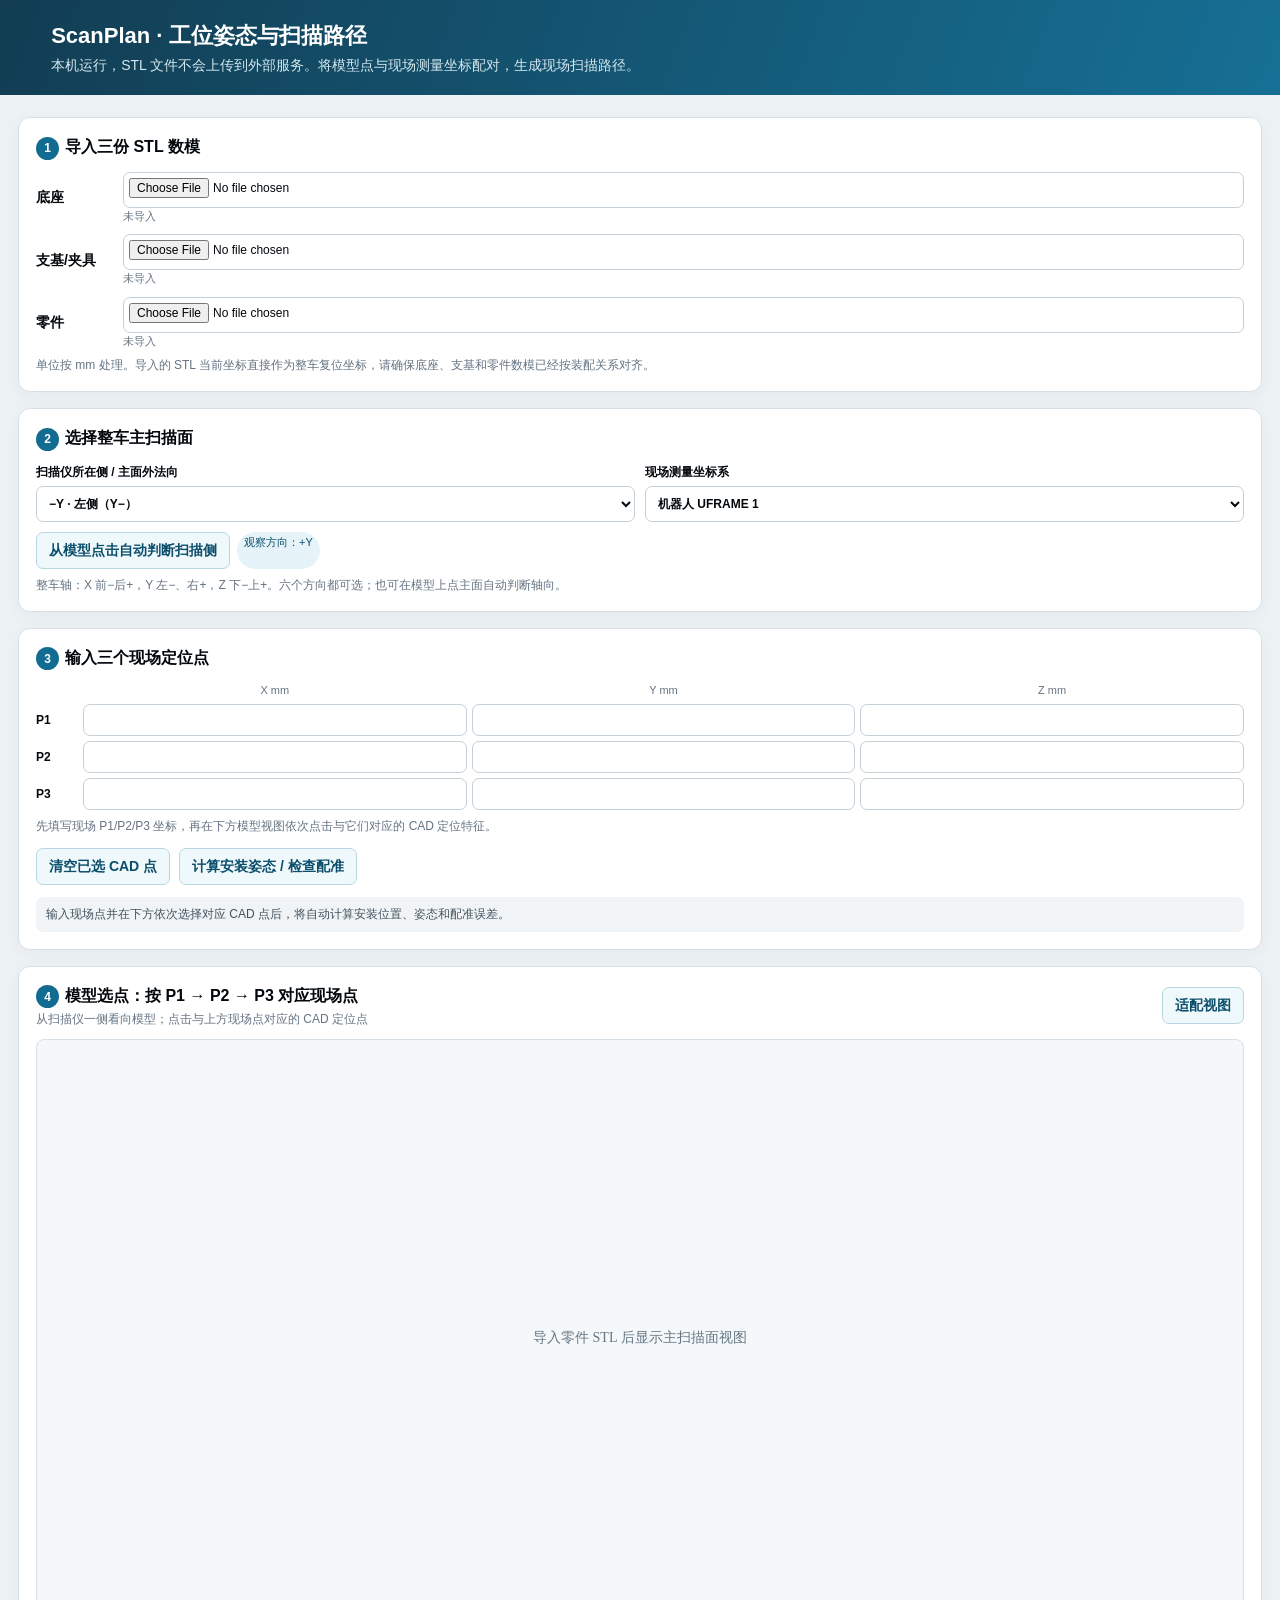
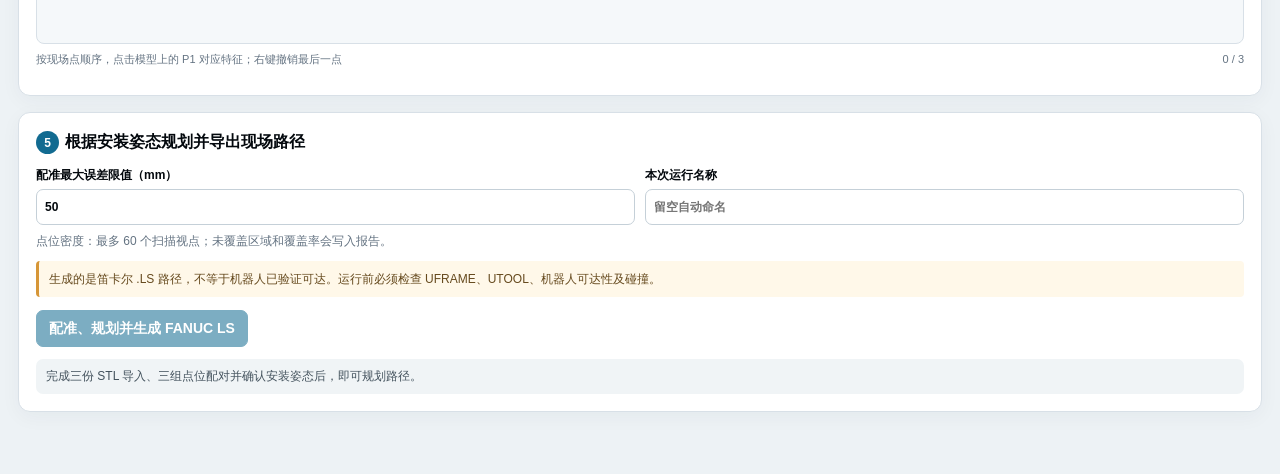
<file: web/index.html>
<!doctype html>
<html lang="zh-CN">
<head>
  <meta charset="utf-8">
  <meta name="viewport" content="width=device-width, initial-scale=1">
  <title>ScanPlan 工位姿态与路径</title>
  <style>
    :root {
      color-scheme: light;
      --ink: #03080d;
      --muted: #647382;
      --line: #d8e0e7;
      --panel: #fff;
      --canvas: #f5f8fa;
      --blue: #126b91;
      --blue-dark: #0b4e6b;
      --orange: #bd4b2e;
      --green: #207348;
      --red: #a53636;
    }
    * { box-sizing: border-box; }
    body {
      margin: 0;
      color: var(--ink);
      background: #edf2f5;
      font: 14px/1.5 "Segoe UI", "Microsoft YaHei", sans-serif;
    }
    header {
      padding: 19px clamp(18px, 4vw, 56px);
      color: white;
      background: linear-gradient(110deg, #123d53, #167095);
    }
    header h1 { margin: 0 0 3px; font-size: 22px; font-weight: 650; }
    header p { margin: 0; color: #d4e8f0; }
    main { max-width: 1500px; margin: 22px auto; padding: 0 18px 40px; }
    .layout { display: grid; grid-template-columns: minmax(0, 1fr); gap: 16px; }
    .stack { display: grid; gap: 16px; align-content: start; }
    .card {
      padding: 17px;
      border: 1px solid var(--line);
      border-radius: 12px;
      background: var(--panel);
      box-shadow: 0 5px 20px #17374a0b;
    }
    .card h2 { margin: 0 0 12px; font-size: 16px; }
    .step { display: inline-grid; width: 23px; height: 23px; margin-right: 6px; place-items: center; border-radius: 50%; color: white; background: var(--blue); font-size: 12px; }
    .hint { margin: 7px 0 0; color: var(--muted); font-size: 12px; }
    .model-inputs { display: grid; gap: 10px; }
    .file-row { display: grid; grid-template-columns: 78px 1fr; align-items: center; gap: 9px; }
    label { font-weight: 600; }
    input, select, button {
      min-height: 36px;
      border: 1px solid #c5d0d8;
      border-radius: 7px;
      background: #fff;
      color: var(--ink);
      font: inherit;
    }
    input[type="file"] { width: 100%; padding: 5px; font-size: 12px; }
    input[type="number"], input[type="text"], select { width: 100%; padding: 6px 8px; }
    input:focus, select:focus { outline: 2px solid #60a9ca55; border-color: var(--blue); }
    .mesh-name { overflow: hidden; color: var(--muted); font-size: 11px; text-overflow: ellipsis; white-space: nowrap; }
    .axis-controls { display: grid; grid-template-columns: 1fr 1fr; gap: 10px; align-items: end; }
    .axis-controls label, .field-grid label { display: grid; gap: 5px; font-size: 12px; }
    .axis-mode { display: flex; gap: 7px; margin-top: 10px; flex-wrap: wrap; }
    button { padding: 7px 12px; cursor: pointer; font-weight: 650; transition: background .15s, border .15s; }
    button:hover { border-color: var(--blue); }
    button.secondary { color: var(--blue-dark); background: #eff8fb; border-color: #b9d7e3; }
    button.active { color: #fff; background: var(--blue); border-color: var(--blue); }
    button.primary { color: #fff; background: var(--blue); border-color: var(--blue); }
    button.primary:hover { background: var(--blue-dark); }
    button:disabled { cursor: not-allowed; opacity: .55; }
    .point-table { display: grid; grid-template-columns: 42px repeat(3, minmax(50px, 1fr)); gap: 5px; align-items: center; }
    .point-table .head { color: var(--muted); font-size: 11px; text-align: center; }
    .point-table .point-label { font-size: 12px; font-weight: 700; }
    .point-table input { min-width: 0; min-height: 32px; padding: 4px 5px; font-size: 12px; text-align: right; }
    .field-grid { display: grid; grid-template-columns: 1fr 1fr; gap: 10px; margin-top: 11px; }
    .viewer-card { display: flex; min-height: 550px; flex-direction: column; }
    .viewer-toolbar { display: flex; justify-content: space-between; gap: 10px; align-items: center; flex-wrap: wrap; }
    .viewer-toolbar select { max-width: 200px; }
    .canvas-wrap { position: relative; flex: 1; min-height: 400px; margin-top: 11px; overflow: hidden; border: 1px solid var(--line); border-radius: 8px; background: var(--canvas); }
    canvas { display: block; width: 100%; height: 100%; }
    #partCanvas { min-height: 400px; cursor: crosshair; }
    .canvas-note { display: flex; justify-content: space-between; gap: 8px; margin-top: 7px; color: var(--muted); font-size: 11px; }
    .point-list { display: grid; gap: 5px; margin-top: 10px; }
    .point-chip { display: flex; gap: 8px; color: var(--muted); font: 12px/1.4 Consolas, monospace; }
    .dot { width: 9px; height: 9px; margin-top: 3px; flex: 0 0 9px; border-radius: 50%; background: var(--blue); }
    .status { min-height: 35px; margin-top: 12px; padding: 8px 10px; border-radius: 7px; color: #43525d; background: #f0f4f6; font-size: 12px; white-space: pre-wrap; }
    .status.success { color: var(--green); background: #eaf6ef; }
    .status.error { color: var(--red); background: #fff0ef; }
    .status.busy { color: var(--blue-dark); background: #eaf5f9; }
    .actions { display: flex; gap: 9px; flex-wrap: wrap; margin-top: 13px; }
    .result { display: none; margin-top: 14px; padding: 12px; border: 1px solid #bfdbca; border-radius: 8px; background: #f1faf4; }
    .result.visible { display: block; }
    .result-links { display: flex; gap: 12px; margin-top: 8px; flex-wrap: wrap; }
    .result a { color: var(--blue-dark); font-weight: 650; }
    .warning { margin: 11px 0 0; padding: 9px 10px; border-left: 3px solid #d69637; border-radius: 4px; color: #664a1e; background: #fff8e9; font-size: 12px; }
    .badge { display: inline-block; padding: 2px 7px; border-radius: 999px; color: var(--blue-dark); background: #e6f3f8; font-size: 11px; }
    @media (max-width: 1000px) { .layout { grid-template-columns: 1fr; } .viewer-card { min-height: 520px; } }
    @media (max-width: 540px) { main { padding: 0 10px 24px; } .card { padding: 13px; } .point-table { grid-template-columns: 32px repeat(3, minmax(38px, 1fr)); gap: 3px; } .point-table input { padding: 3px 2px; font-size: 10px; } }
  </style>
</head>
<body>
  <header>
    <h1>ScanPlan · 工位姿态与扫描路径</h1>
    <p>本机运行，STL 文件不会上传到外部服务。将模型点与现场测量坐标配对，生成现场扫描路径。</p>
  </header>
  <main>
    <div class="layout">
      <div class="stack">
        <section class="card">
          <h2><span class="step">1</span>导入三份 STL 数模</h2>
          <div class="model-inputs">
            <div class="file-row"><label for="baseFile">底座</label><div><input id="baseFile" type="file" accept=".stl"><div id="baseName" class="mesh-name">未导入</div></div></div>
            <div class="file-row"><label for="supportFile">支基/夹具</label><div><input id="supportFile" type="file" accept=".stl"><div id="supportName" class="mesh-name">未导入</div></div></div>
            <div class="file-row"><label for="partFile">零件</label><div><input id="partFile" type="file" accept=".stl"><div id="partName" class="mesh-name">未导入</div></div></div>
          </div>
          <p class="hint">单位按 mm 处理。导入的 STL 当前坐标直接作为整车复位坐标，请确保底座、支基和零件数模已经按装配关系对齐。</p>
        </section>

        <section class="card">
          <h2><span class="step">2</span>选择整车主扫描面</h2>
          <div class="axis-controls">
            <label for="scanAxis">扫描仪所在侧 / 主面外法向
              <select id="scanAxis">
                <option value="-Y" selected>−Y · 左侧（Y−）</option><option value="+Y">+Y · 右侧（Y+）</option>
                <option value="+X">+X · 车尾</option><option value="-X">−X · 车头</option>
                <option value="+Z">+Z · 上</option><option value="-Z">−Z · 下</option>
              </select>
            </label>
            <label for="measureFrame">现场测量坐标系
              <select id="measureFrame"><option value="1">机器人 UFRAME 1</option><option value="0">机器人基坐标 / UFRAME 0</option></select>
            </label>
          </div>
          <div class="axis-mode">
            <button id="axisClickButton" class="secondary" type="button">从模型点击自动判断扫描侧</button>
            <span id="axisBadge" class="badge">观察方向：+Y</span>
          </div>
          <p class="hint">整车轴：X 前−后+，Y 左−、右+，Z 下−上+。六个方向都可选；也可在模型上点主面自动判断轴向。</p>
        </section>

        <section class="card">
          <h2><span class="step">3</span>输入三个现场定位点</h2>
          <div class="point-table">
            <div></div><div class="head">X mm</div><div class="head">Y mm</div><div class="head">Z mm</div>
            <div class="point-label">P1</div><input data-measure="0" data-axis="x" type="number" step="0.001"><input data-measure="0" data-axis="y" type="number" step="0.001"><input data-measure="0" data-axis="z" type="number" step="0.001">
            <div class="point-label">P2</div><input data-measure="1" data-axis="x" type="number" step="0.001"><input data-measure="1" data-axis="y" type="number" step="0.001"><input data-measure="1" data-axis="z" type="number" step="0.001">
            <div class="point-label">P3</div><input data-measure="2" data-axis="x" type="number" step="0.001"><input data-measure="2" data-axis="y" type="number" step="0.001"><input data-measure="2" data-axis="z" type="number" step="0.001">
          </div>
          <p class="hint">先填写现场 P1/P2/P3 坐标，再在下方模型视图依次点击与它们对应的 CAD 定位特征。</p>
          <div class="actions">
            <button id="clearPoints" class="secondary" type="button">清空已选 CAD 点</button>
            <button id="checkRegistration" class="secondary" type="button">计算安装姿态 / 检查配准</button>
          </div>
          <div id="registrationStatus" class="status">输入现场点并在下方依次选择对应 CAD 点后，将自动计算安装位置、姿态和配准误差。</div>
        </section>

        <section class="card viewer-card">
          <div class="viewer-toolbar">
            <div><h2 style="margin-bottom:2px"><span class="step">4</span>模型选点：按 P1 → P2 → P3 对应现场点</h2><div id="projectionLabel" class="hint" style="margin:0">从扫描仪一侧看向模型；点击与上方现场点对应的 CAD 定位点</div></div>
            <button id="resetView" class="secondary" type="button">适配视图</button>
          </div>
          <div class="canvas-wrap"><canvas id="partCanvas"></canvas></div>
          <div class="canvas-note"><span id="clickInstruction">按现场点顺序，点击模型上的 P1、P2、P3 对应特征；右键撤销最后一点。</span><span id="pointCounter">0 / 3</span></div>
          <div id="pickedPoints" class="point-list"></div>
        </section>

        <section class="card">
          <h2><span class="step">5</span>根据安装姿态规划并导出现场路径</h2>
          <div class="field-grid">
            <label>配准最大误差限值（mm）<input id="errorLimit" type="number" value="50" min="0.001" step="0.1"></label>
            <label>本次运行名称<input id="runId" type="text" placeholder="留空自动命名"></label>
          </div>
          <p class="hint">点位密度：最多 60 个扫描视点；未覆盖区域和覆盖率会写入报告。</p>
          <div class="warning">生成的是笛卡尔 .LS 路径，不等于机器人已验证可达。运行前必须检查 UFRAME、UTOOL、机器人可达性及碰撞。</div>
          <div class="actions">
            <button id="solveButton" class="primary" type="button" disabled>配准、规划并生成 FANUC LS</button>
          </div>
          <div id="solveStatus" class="status">完成三份 STL 导入、三组点位配对并确认安装姿态后，即可规划路径。</div>
          <div id="result" class="result"></div>
        </section>
      </div>

    </div>
  </main>
  <script>
    "use strict";
    const state = { models: {}, picked: [], autoFace: false, registration: null };
    const sideVectors = { "+X":[1,0,0], "-X":[-1,0,0], "+Y":[0,1,0], "-Y":[0,-1,0], "+Z":[0,0,1], "-Z":[0,0,-1] };
    const partCanvas = document.getElementById("partCanvas");
    const ctx = partCanvas.getContext("2d");
    const statusNode = document.getElementById("registrationStatus");
    const solveStatus = document.getElementById("solveStatus");
    let registrationTimer = null;
    let registrationRequest = 0;

    function parseStl(buffer) {
      const view = new DataView(buffer);
      if (buffer.byteLength >= 84) {
        const count=view.getUint32(80,true);
        if (84+count*50===buffer.byteLength && count>0) {
          const tris=new Array(count); let offset=84;
          for(let t=0;t<count;t++) {
            offset+=12; const tri=[];
            for(let v=0;v<3;v++) { tri.push([view.getFloat32(offset,true),view.getFloat32(offset+4,true),view.getFloat32(offset+8,true)]); offset+=12; }
            offset+=2; tris[t]=tri;
          }
          return tris;
        }
      }
      const text=new TextDecoder().decode(buffer);
      const values=[...text.matchAll(/vertex\s+([-+\d.eE]+)\s+([-+\d.eE]+)\s+([-+\d.eE]+)/gi)];
      if(!values.length || values.length%3) throw new Error("无法识别 STL：文件需为有效的 ASCII 或 Binary STL。");
      const triangles=[];
      for(let i=0;i<values.length;i+=3) triangles.push(values.slice(i,i+3).map(m=>[Number(m[1]),Number(m[2]),Number(m[3])]));
      return triangles;
    }
    function modelTriangles(name) {
      const model=state.models[name]; if(!model) return [];
      return model.triangles.map(vertices => {
        const points=vertices;
        const a=points[1].map((v,i)=>v-points[0][i]), b=points[2].map((v,i)=>v-points[0][i]);
        let normal=[a[1]*b[2]-a[2]*b[1],a[2]*b[0]-a[0]*b[2],a[0]*b[1]-a[1]*b[0]];
        const length=Math.hypot(...normal)||1; normal=normal.map(v=>v/length);
        return {points,normal};
      });
    }
    function resizeCanvas(canvas, context) {
      const rect=canvas.getBoundingClientRect(), ratio=window.devicePixelRatio||1;
      const width=Math.max(1,Math.floor(rect.width*ratio)), height=Math.max(1,Math.floor(rect.height*ratio));
      if(canvas.width!==width||canvas.height!==height) { canvas.width=width; canvas.height=height; }
      context.setTransform(ratio,0,0,ratio,0,0);
      return {width:rect.width,height:rect.height};
    }
    function projection(side, point) {
      const sign=side[0]==="+"?1:-1, axis=side[1];
      if(axis==="X") return {u:point[1],v:point[2],depth:sign*point[0]};
      if(axis==="Y") return {u:point[0],v:point[2],depth:sign*point[1]};
      return {u:point[0],v:point[1],depth:sign*point[2]};
    }
    function canvasProjection(tris, side, width, height, margin=32) {
      const projected=[];
      let minU=Infinity,maxU=-Infinity,minV=Infinity,maxV=-Infinity;
      for(let i=0;i<tris.length;i++) {
        const t=tris[i], vertices=t.points.map(p=>projection(side,p));
        for(const p of vertices){ minU=Math.min(minU,p.u);maxU=Math.max(maxU,p.u);minV=Math.min(minV,p.v);maxV=Math.max(maxV,p.v); }
        projected.push({vertices,normal:t.normal,index:i,depth:vertices.reduce((s,p)=>s+p.depth,0)/3});
      }
      if(!projected.length) return null;
      const rangeU=Math.max(maxU-minU,1e-6), rangeV=Math.max(maxV-minV,1e-6);
      const scale=Math.min((width-margin*2)/rangeU,(height-margin*2)/rangeV);
      const centerU=(minU+maxU)/2, centerV=(minV+maxV)/2;
      const screen=p=>({x:width/2+(p.u-centerU)*scale,y:height/2-(p.v-centerV)*scale});
      for(const tri of projected) tri.screen=tri.vertices.map(screen);
      projected.sort((a,b)=>a.depth-b.depth);
      return {projected,screen,scale,centerU,centerV,minU,maxU,minV,maxV};
    }
    function colorFor(normal, face) {
      const side=sideVectors[face], alignment=normal[0]*side[0]+normal[1]*side[1]+normal[2]*side[2];
      if(alignment>0.45) return "#c75a35";
      if(alignment< -0.45) return "#7798aa";
      return "#c4cdd2";
    }
    function drawPart() {
      const {width,height}=resizeCanvas(partCanvas,ctx);
      ctx.clearRect(0,0,width,height);
      const side=document.getElementById("scanAxis").value;
      const triangles=modelTriangles("part");
      if(!triangles.length) { ctx.fillStyle="#667783";ctx.textAlign="center";ctx.font="14px Segoe UI";ctx.fillText("导入零件 STL 后显示主扫描面视图",width/2,height/2); return; }
      const fit=canvasProjection(triangles,side,width,height);
      ctx.lineJoin="round";
      for(const tri of fit.projected) {
        ctx.beginPath();ctx.moveTo(tri.screen[0].x,tri.screen[0].y);
        ctx.lineTo(tri.screen[1].x,tri.screen[1].y);ctx.lineTo(tri.screen[2].x,tri.screen[2].y);ctx.closePath();
        ctx.fillStyle=colorFor(tri.normal,side);ctx.fill();
      }
      state.partProjection={...fit,triangles,side,width,height};
      ctx.fillStyle="#31434f";ctx.font="12px Segoe UI";ctx.textAlign="left";
      ctx.fillText(`观察方向 ${side} · 主面红色 · 背面蓝色`,12,19);
      drawPicked();
      const labels={"+X":"YZ 侧视（从车尾看）","-X":"YZ 侧视（从车头看）","+Y":"XZ 侧视（从右侧看）","-Y":"XZ 侧视（从左侧看）","+Z":"XY 俯视（从上看）","-Z":"XY 仰视（从下看）"};
      document.getElementById("projectionLabel").textContent=labels[side];
      document.getElementById("axisBadge").textContent=`观察方向：${side}`;
    }
    function drawPicked() {
      if(!state.partProjection) return;
      const projection=state.partProjection;
      state.picked.forEach((point,index)=>{
        const p=projection.screen(projectionFn(projection.side,point));
        ctx.beginPath();ctx.arc(p.x,p.y,7,0,Math.PI*2);ctx.fillStyle="#114e9b";ctx.fill();ctx.strokeStyle="#fff";ctx.lineWidth=2;ctx.stroke();
        ctx.fillStyle="#123d53";ctx.font="bold 12px Segoe UI";ctx.fillText(`P${index+1}`,p.x+9,p.y-8);
      });
    }
    function projectionFn(side,point){return projection(side,point);}
    function barycentric(p,a,b,c) {
      const v0=[b.x-a.x,b.y-a.y],v1=[c.x-a.x,c.y-a.y],v2=[p.x-a.x,p.y-a.y];
      const den=v0[0]*v1[1]-v1[0]*v0[1];
      if(Math.abs(den)<1e-9)return null;
      const beta=(v2[0]*v1[1]-v1[0]*v2[1])/den,gamma=(v0[0]*v2[1]-v2[0]*v0[1])/den,alpha=1-beta-gamma;
      return alpha>=-1e-5&&beta>=-1e-5&&gamma>=-1e-5?[alpha,beta,gamma]:null;
    }
    function pointAtClick(event) {
      const stateProjection=state.partProjection;if(!stateProjection)return null;
      const rect=partCanvas.getBoundingClientRect(), point={x:event.clientX-rect.left,y:event.clientY-rect.top};
      let best=null,bestDepth=-Infinity;
      for(const tri of stateProjection.projected) {
        const weights=barycentric(point,...tri.screen);if(!weights)continue;
        if(tri.depth>bestDepth){bestDepth=tri.depth;best=tri; }
      }
      if(!best)return null;
      const weights=barycentric(point,...best.screen);
      const xyz=[0,1,2].map(axis=>weights.reduce((s,w,i)=>s+w*best.vertices[i][["u","v","depth"][axis]],0));
      const side=stateProjection.side;
      let vehicle;
      if(side[1]==="X") vehicle=[(side[0]==="+"?1:-1)*xyz[2],xyz[0],xyz[1]];
      else if(side[1]==="Y") vehicle=[xyz[0],(side[0]==="+"?1:-1)*xyz[2],xyz[1]];
      else vehicle=[xyz[0],xyz[1],(side[0]==="+"?1:-1)*xyz[2]];
      // Recover exact 3D position by barycentrically interpolating the source triangle.
      const src=stateProjection.triangles[best.index].points;
      const exact=[0,1,2].map(axis=>weights.reduce((s,w,i)=>s+w*src[i][axis],0));
      return {point:exact,normal:best.normal,vehicle,face:side};
    }
    function renderPickedList() {
      const node=document.getElementById("pickedPoints");node.replaceChildren();
      state.picked.forEach((p,i)=>{
        const row=document.createElement("div");row.className="point-chip";
        const dot=document.createElement("span");dot.className="dot";
        const text=document.createElement("span");
        const measured=[...document.querySelectorAll(`[data-measure="${i}"]`)]
          .map(input=>input.value);
        const measuredText=measured.length===3&&measured.every(value=>value!=="")
          ?` ↔ 现场 (${measured.map(value=>Number(value).toFixed(3)).join(", ")}) mm`
          :" ↔ 请填写对应的现场坐标";
        text.textContent=`P${i+1} CAD (${p.map(v=>v.toFixed(3)).join(", ")}) mm${measuredText}`;
        row.append(dot,text);node.append(row);
      });
      document.getElementById("pointCounter").textContent=`${state.picked.length} / 3`;
      document.getElementById("clickInstruction").textContent=state.autoFace
        ?"点击主扫描面，自动判断其整车坐标轴方向"
        :`按现场点顺序，点击模型上的 P${Math.min(state.picked.length+1,3)} 对应特征；右键撤销最后一点`;
    }
    function updateAll() {
      try {
        drawPart();
        updateSolveAvailability();
      }
      catch(error){setStatus(statusNode,error.message,"error");}
    }
    function updateSolveAvailability() {
      const tolerance=Number(document.getElementById("errorLimit").value);
      document.getElementById("solveButton").disabled=
        !["base","support","part"].every(name=>state.models[name]) ||
        state.picked.length!==3 || !hasMeasuredPoints() ||
        !state.registration || !Number.isFinite(tolerance) || tolerance<=0 ||
        state.registration.max_error_mm>tolerance;
    }
    function setStatus(node,message,type="") { node.className=`status ${type}`;node.textContent=message; }
    function measuredPoints() {
      return [0,1,2].map(index=>["x","y","z"].map(axis=>{
        const input=document.querySelector(`[data-measure="${index}"][data-axis="${axis}"]`);
        const value=Number(input.value);if(input.value===""||!Number.isFinite(value))throw new Error(`请填写现场 P${index+1} 的 X/Y/Z 坐标`);
        return value;
      }));
    }
    function hasMeasuredPoints() {
      return [...document.querySelectorAll("[data-measure]")].every(input =>
        input.value !== "" && Number.isFinite(Number(input.value))
      );
    }
    function scheduleRegistrationCheck() {
      window.clearTimeout(registrationTimer);
      registrationRequest+=1;
      if(state.picked.length!==3 || !hasMeasuredPoints())return;
      registrationTimer=window.setTimeout(checkRegistration,250);
    }
    function payload(includeMeshes=false) {
      if(state.picked.length!==3)throw new Error("请在模型视图中依次选取三个 CAD 定位点");
      const frame=Number(document.getElementById("measureFrame").value);
      const data={
        cad_points_vehicle_mm:state.picked,
        measured_points_mm:measuredPoints(),
        measured_frame:frame===0?"robot_base":"robot_uframe_1",
        uframe:frame,
        scan_face_axis:sideVectors[document.getElementById("scanAxis").value],
        max_registration_error_mm:Number(document.getElementById("errorLimit").value),
        run_id:document.getElementById("runId").value.trim()||undefined
      };
      if(includeMeshes)data.models=Object.fromEntries(["base","support","part"].map(name=>[name,{stl_base64:state.models[name].base64}]));
      return data;
    }
    async function checkRegistration() {
      const request=++registrationRequest;
      try {
        setStatus(statusNode,"正在检查三点配准…","busy");
        const response=await fetch("/api/register",{method:"POST",headers:{"Content-Type":"application/json"},body:JSON.stringify(payload())});
        const body=await response.json();if(!response.ok||!body.ok)throw new Error(body.error||"配准失败");
        if(request!==registrationRequest)return;
        state.registration=body.result;
        updateSolveAvailability();
        const errors=body.result.point_errors_mm.map((x,i)=>`P${i+1} ${x.toFixed(3)} mm`).join(" · ");
        const translation=body.result.translation_vehicle_origin_in_measured_mm.map(v=>v.toFixed(3)).join(", ");
        const rotation=body.result.rotation_vehicle_to_measured.map(row=>row.map(v=>v.toFixed(4)).join(", ")).join(" | ");
        setStatus(statusNode,`安装变换：整车 CAD 坐标 → ${body.result.measured_frame}\n平移 XYZ: ${translation} mm\n旋转矩阵: ${rotation}\n三点配准 RMS ${body.result.rms_error_mm.toFixed(3)} mm；最大误差 ${body.result.max_error_mm.toFixed(3)} mm（${errors}）`,body.result.max_error_mm<=Number(document.getElementById("errorLimit").value)?"success":"error");
      } catch(error){if(request!==registrationRequest)return;state.registration=null;updateSolveAvailability();setStatus(statusNode,error.message,"error");}
    }
    async function fileBase64(file) {
      const bytes=new Uint8Array(await file.arrayBuffer());let binary="";
      for(let start=0;start<bytes.length;start+=0x8000)binary+=String.fromCharCode(...bytes.subarray(start,Math.min(start+0x8000,bytes.length)));
      return btoa(binary);
    }
    async function solve() {
      const button=document.getElementById("solveButton");button.disabled=true;
      try {
        setStatus(solveStatus,"正在上传到本机服务并执行配准、规划…\n零件复杂时规划可能需要几分钟，请勿关闭此页。","busy");
        const data=payload(true);
        for(const name of ["base","support","part"])data.models[name].stl_base64=await fileBase64(state.models[name].file);
        const response=await fetch("/api/solve",{method:"POST",headers:{"Content-Type":"application/json"},body:JSON.stringify(data)});
        const body=await response.json();if(!response.ok||!body.ok)throw new Error(body.error||"路径生成失败");
        const r=body.result;setStatus(solveStatus,`完成：${r.point_count} 个点位；覆盖率 ${Number(r.coverage_pct).toFixed(2)}%；配准最大误差 ${r.registration_max_error_mm.toFixed(3)} mm。`,`success`);
        const result=document.getElementById("result");result.classList.add("visible");result.replaceChildren();
        const title=document.createElement("strong");title.textContent=`输出目录：${r.output_dir}`;
        const links=document.createElement("div");links.className="result-links";
        for(const [name,label] of [["PART01.LS","下载 FANUC PART01.LS"],["PART01_points.csv","点位 CSV"],["registration_report.json","配准报告"],["coverage_report.json","覆盖报告"]]){
          const link=document.createElement("a");link.href=`/api/file?run_id=${encodeURIComponent(r.run_id)}&name=${encodeURIComponent(name)}`;link.download=name;link.textContent=label;links.append(link);
        }
        result.append(title,links);
      } catch(error){setStatus(solveStatus,error.message,"error");}
      finally{updateSolveAvailability();}
    }
    async function loadModel(name,file) {
      if(!file)return;
      const triangles=parseStl(await file.arrayBuffer());
      if(triangles.length>500000)throw new Error(`${name} STL 三角面超过 500,000，请先简化网格`);
      state.models[name]={file,triangles,base64:null};
      document.getElementById(`${name}Name`).textContent=`${file.name} · ${triangles.length.toLocaleString()} triangles`;
      if(name==="part"){
        state.picked=[];state.registration=null;registrationRequest+=1;
        window.clearTimeout(registrationTimer);renderPickedList();
      }
      updateAll();
    }
    for(const name of ["base","support","part"])document.getElementById(`${name}File`).addEventListener("change",async event=>{
      try{await loadModel(name,event.target.files[0]);}catch(error){setStatus(statusNode,error.message,"error");}
    });
    document.getElementById("scanAxis").addEventListener("change",updateAll);
    document.getElementById("measureFrame").addEventListener("change",()=>{
      state.registration=null;
      scheduleRegistrationCheck();
    });
    partCanvas.addEventListener("contextmenu",event=>{
      event.preventDefault();
      if(state.autoFace){
        state.autoFace=false;
        document.getElementById("axisClickButton").classList.remove("active");
      }
      if(state.picked.length===0){
        setStatus(statusNode,"当前没有可撤销的 CAD 选点。");
        return;
      }
      const index=state.picked.length;
      state.picked.pop();
      state.registration=null;
      registrationRequest+=1;
      window.clearTimeout(registrationTimer);
      drawPart();
      renderPickedList();
      updateSolveAvailability();
      setStatus(statusNode,`已撤销 CAD P${index}；下次点击将重新选择 P${index}。`);
    });
    partCanvas.addEventListener("click",event=>{
      const hit=pointAtClick(event);if(!hit)return;
      if(state.autoFace){
        const n=hit.normal;let index=0;if(Math.abs(n[1])>Math.abs(n[index]))index=1;if(Math.abs(n[2])>Math.abs(n[index]))index=2;
        const axis="XYZ"[index],sign=n[index]>=0?"+":"-";
        document.getElementById("scanAxis").value=`${sign}${axis}`;state.autoFace=false;document.getElementById("axisClickButton").classList.remove("active");
        updateAll();setStatus(statusNode,`根据点击表面法向自动选择 ${sign}${axis} 扫描侧；请在新视图中依次选择 P1/P2/P3。`,"success");return;
      }
      if(state.picked.length>=3)return;
      state.picked.push(hit.point);state.registration=null;drawPart();renderPickedList();
      updateSolveAvailability();
      setStatus(statusNode,`已选 CAD P${state.picked.length}: ${hit.point.map(v=>v.toFixed(3)).join(", ")} mm。继续按顺序选择其余点。`);
      scheduleRegistrationCheck();
    });
    document.getElementById("axisClickButton").addEventListener("click",event=>{
      if(!state.models.part){setStatus(statusNode,"请先导入零件 STL。","error");return;}
      state.autoFace=!state.autoFace;event.currentTarget.classList.toggle("active",state.autoFace);
      document.getElementById("clickInstruction").textContent=state.autoFace?"点击主扫描面以自动推断轴向":"点击模型上的 CAD 定位特征";
    });
    document.getElementById("clearPoints").addEventListener("click",()=>{
      state.picked=[];state.registration=null;registrationRequest+=1;
      window.clearTimeout(registrationTimer);
      drawPart();renderPickedList();updateSolveAvailability();
      setStatus(statusNode,"已清空 CAD 选点。");
    });
    document.getElementById("checkRegistration").addEventListener("click",checkRegistration);
    document.querySelectorAll("[data-measure]").forEach(input=>input.addEventListener("input",()=>{
      state.registration=null;
      renderPickedList();
      updateSolveAvailability();
      scheduleRegistrationCheck();
    }));
    document.getElementById("errorLimit").addEventListener("input",updateSolveAvailability);
    document.getElementById("solveButton").addEventListener("click",solve);
    document.getElementById("resetView").addEventListener("click",drawPart);
    window.addEventListener("resize",updateAll);
    renderPickedList();updateAll();
  </script>
</body>
</html>
</file>
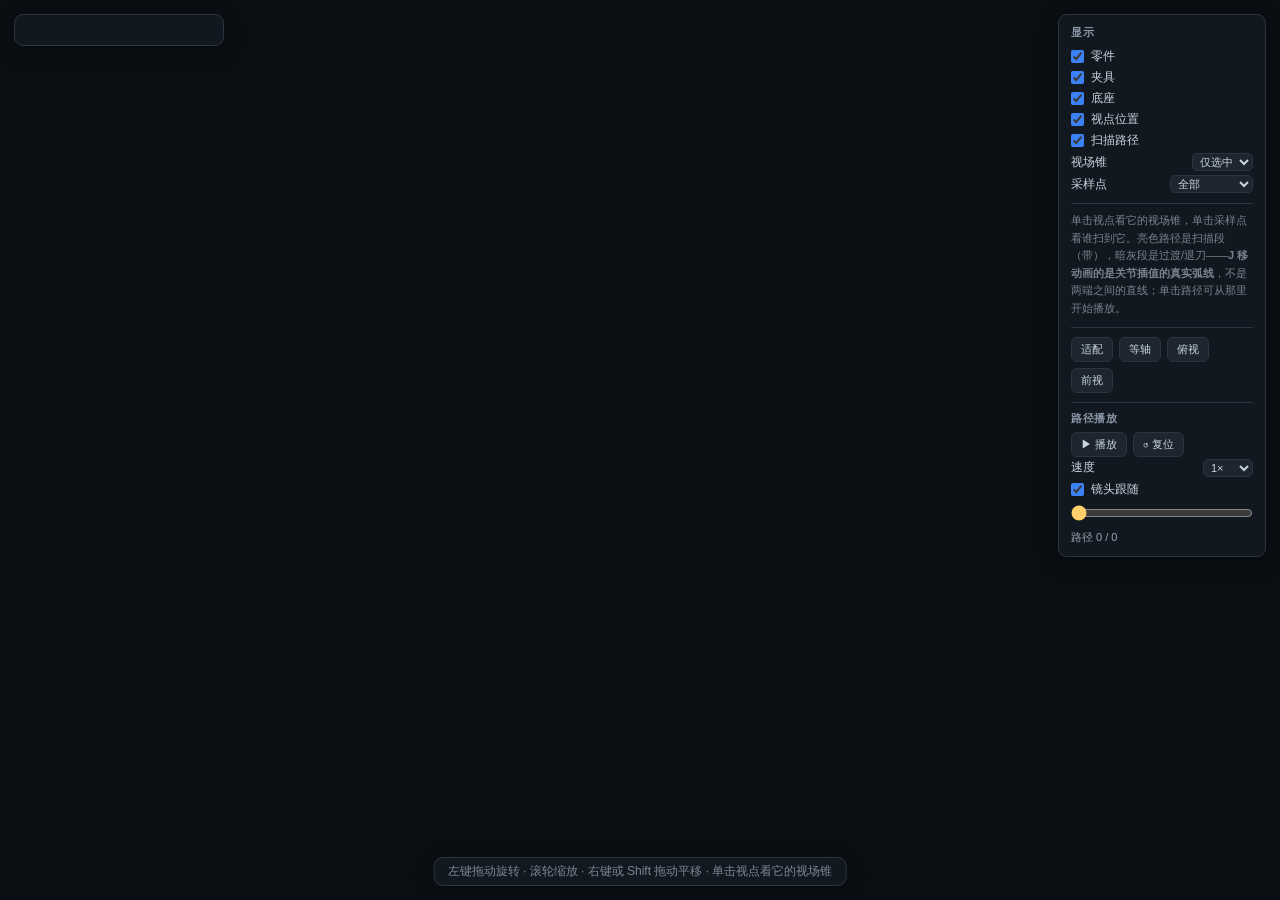
<file: src/scanview/viewer.html>
<!doctype html>
<html lang="zh-CN">
<head>
<meta charset="utf-8">
<meta name="viewport" content="width=device-width, initial-scale=1">
<title>__TITLE__</title>
<style>
  :root { color-scheme: dark; }
  * { box-sizing: border-box; }
  html, body { margin: 0; height: 100%; overflow: hidden; background: #0b0f14;
    color: #e6edf3; font-family: "Segoe UI", "Microsoft YaHei", -apple-system, sans-serif; }
  #view { display: block; width: 100vw; height: 100vh; cursor: grab; touch-action: none; }
  #view.dragging { cursor: grabbing; }
  .panel { position: absolute; background: rgba(20, 26, 34, .88); border: 1px solid #2b3440;
    border-radius: 9px; box-shadow: 0 6px 24px rgba(0, 0, 0, .35); font-size: 12px; }
  #hud { top: 14px; left: 14px; padding: 11px 13px; min-width: 210px; max-width: 330px; }
  #hud h1 { margin: 0 0 8px; font-size: 13px; font-weight: 600; letter-spacing: .2px; }
  #stats { display: grid; grid-template-columns: auto auto; gap: 2px 18px; }
  #stats span { color: #8b98a8; }
  #stats b { justify-self: end; font-weight: 600; font-variant-numeric: tabular-nums; }
  #tools { top: 14px; right: 14px; padding: 10px 12px; width: 208px;
    max-height: calc(100vh - 28px); overflow-y: auto; }
  #tools h2 { margin: 0 0 6px; font-size: 11px; font-weight: 600; color: #8b98a8;
    text-transform: uppercase; letter-spacing: .6px; }
  #tools label { display: flex; align-items: center; gap: 7px; padding: 2px 0;
    color: #c9d3de; cursor: pointer; user-select: none; }
  #tools input { accent-color: #3b82f6; margin: 0; }
  #tools select { margin-left: auto; background: #1c2530; color: #c9d3de; border: 1px solid #2b3440;
    border-radius: 5px; font-family: inherit; font-size: 11px; padding: 1px 3px; }
  #tools input[type="range"] { width: 100%; margin: 5px 0 0; accent-color: #ffcf6b; }
  #tools .divider { margin-top: 9px; padding-top: 8px; border-top: 1px solid #2b3440; }
  #play-status { margin-top: 5px; color: #97a3b2; font-size: 11px; line-height: 1.55;
    font-variant-numeric: tabular-nums; white-space: pre-line; }
  #tools .note { margin-top: 8px; padding-top: 8px; border-top: 1px solid #2b3440;
    color: #78838f; line-height: 1.6; font-size: 11px; }
  .btnrow { display: flex; flex-wrap: wrap; gap: 6px; margin-top: 9px;
    padding-top: 9px; border-top: 1px solid #2b3440; }
  button { background: #1c2530; color: #c9d3de; border: 1px solid #2b3440; border-radius: 6px;
    padding: 4px 9px; font-size: 11px; font-family: inherit; cursor: pointer; }
  button:hover { background: #263241; color: #fff; }
  /* The selected viewpoint sits in the free strip at the top CENTRE, between the title
     block on the left and the 显示 panel on the right: it is the number a reviewer reads
     first, and it must not cover the part, which is what a corner panel does. */
  #info { top: 14px; left: 50%; transform: translateX(-50%); display: none;
    padding: 7px 12px 8px; max-width: calc(100vw - 500px); min-width: 250px; }
  #info h2 { display: inline-block; margin: 0 10px 0 0; }
  #info h2 { font-size: 12px; color: #6cb6ff; }
  #info table { display: inline-flex; flex-wrap: wrap; gap: 1px 14px;
    vertical-align: top; }
  #info tr { display: inline-flex; gap: 6px; align-items: baseline; }
  #info td { padding: 0; color: #8b98a8; white-space: nowrap; }
  #info td:last-child { color: #e6edf3; font-variant-numeric: tabular-nums; }
  #info .chips { display: flex; flex-wrap: wrap; gap: 5px; margin-top: 7px;
    padding-top: 7px; border-top: 1px solid #2b3440; }
  #info .chips button { padding: 2px 7px; }
  #info .note { color: #78838f; line-height: 1.6; margin-top: 6px; }
  #hint { left: 50%; bottom: 14px; transform: translateX(-50%); padding: 5px 13px;
    color: #7c8794; white-space: nowrap; }
  #error { position: absolute; inset: 0; display: none; place-items: center; padding: 40px;
    text-align: center; line-height: 1.7; color: #e3b341; font-size: 13px; }
  @media (max-width: 820px) {
    /* Too narrow for a strip between the two panels: dock it bottom-left, stopping short
       of the 显示 panel and the hint bar rather than covering either. */
    #info { top: auto; bottom: 52px; left: 14px; right: 190px; transform: none;
      max-width: none; min-width: 0; }
  }
  @media (max-width: 760px) {
    #hint { display: none; }
    #tools { width: 150px; }
  }
</style>
</head>
<body>
<canvas id="view"></canvas>
<div id="error"></div>

<div id="hud" class="panel">
  <h1 id="title"></h1>
  <div id="stats"></div>
</div>

<div id="tools" class="panel">
  <h2>显示</h2>
  <label><input type="checkbox" id="show-part" checked> 零件</label>
  <label><input type="checkbox" id="show-fixture" checked> 夹具</label>
  <label><input type="checkbox" id="show-base" checked> 底座</label>
  <label><input type="checkbox" id="show-viewpoints" checked> 视点位置</label>
  <label><input type="checkbox" id="show-path" checked> 扫描路径</label>
  <label>视场锥
    <select id="fov-mode">
      <option value="selected">仅选中</option>
      <option value="all">全部</option>
      <option value="off">关闭</option>
    </select>
  </label>
  <label>采样点
    <select id="sample-mode">
      <option value="all">全部</option>
      <option value="selected">仅选中视点</option>
      <option value="uncovered">仅未覆盖</option>
      <option value="off">关闭</option>
    </select>
  </label>
  <div class="note">单击视点看它的视场锥，单击采样点看谁扫到它。亮色路径是扫描段（带），暗灰段是过渡/退刀——<b>J 移动画的是关节插值的真实弧线</b>，不是两端之间的直线；单击路径可从那里开始播放。</div>
  <div class="btnrow">
    <button id="btn-fit">适配</button>
    <button id="btn-iso">等轴</button>
    <button id="btn-top">俯视</button>
    <button id="btn-front">前视</button>
  </div>
  <div class="divider">
    <h2>路径播放</h2>
    <div class="btnrow" style="margin:0; padding:0; border-top:0">
      <button id="btn-play">▶ 播放</button>
      <button id="btn-play-reset">↺ 复位</button>
    </div>
    <label>速度<select id="play-speed">
      <option value="0.5">0.5×</option>
      <option value="1" selected>1×</option>
      <option value="2">2×</option>
      <option value="4">4×</option>
    </select></label>
    <label><input type="checkbox" id="follow-camera" checked> 镜头跟随</label>
    <input type="range" id="path-progress" min="0" max="0" value="0" step="1">
    <div id="play-status">路径 0 / 0</div>
  </div>
</div>

<div id="info" class="panel">
  <h2 id="info-title"></h2>
  <table id="info-body"></table>
  <div id="info-extra"></div>
</div>

<div id="hint" class="panel">左键拖动旋转 · 滚轮缩放 · 右键或 Shift 拖动平移 · 单击视点看它的视场锥</div>

<script id="scene-data" type="application/json">__SCENE_JSON__</script>
<script>
(function () {
  "use strict";

  var DATA = JSON.parse(document.getElementById("scene-data").textContent);
  var canvas = document.getElementById("view");
  var gl = canvas.getContext("webgl", { antialias: true, alpha: false })
        || canvas.getContext("experimental-webgl", { antialias: true, alpha: false });

  function fail(message) {
    var box = document.getElementById("error");
    box.textContent = message;
    box.style.display = "grid";
    canvas.style.display = "none";
    document.getElementById("hud").style.display = "none";
  }

  if (!gl) {
    fail("这个浏览器没有可用的 WebGL，无法显示 3D 视图。请用较新的 Chrome、Edge 或 Firefox 打开本文件。");
    return;
  }

  var FOV = 45 * Math.PI / 180;
  var COLORS = {
    part: [0.53, 0.66, 0.78],
    fixture: [0.76, 0.68, 0.52],
    base: [0.40, 0.43, 0.48],
    viewpointOk: [0.11, 0.31, 0.85],
    viewpointBad: [0.94, 0.63, 0.23],
    selected: [0.94, 0.48, 0.91],
    footprintAll: [0.56, 0.64, 0.63],
    sampleSelected: [0.30, 0.86, 1.00],
    samplePicked: [1.00, 0.86, 0.30],
    covered: [0.18, 0.78, 0.44],
    uncovered: [0.90, 0.28, 0.30],
    tracker: [0.30, 0.60, 1.00],
    pathScan: [1.00, 0.81, 0.42],
    pathMove: [0.45, 0.52, 0.60],
    reveal: [0.10, 0.86, 0.88],
    playHead: [1.00, 0.94, 0.60],
    playQuad: [1.00, 0.78, 0.35]
  };

  /* ---------- buffers ---------- */

  var uintIndices = gl.getExtension("OES_element_index_uint");

  function decode(base64, Type) {
    var raw = atob(base64);
    var bytes = new Uint8Array(raw.length);
    for (var i = 0; i < raw.length; i++) bytes[i] = raw.charCodeAt(i);
    return new Type(bytes.buffer);
  }

  function upload(target, data) {
    var handle = gl.createBuffer();
    gl.bindBuffer(target, handle);
    gl.bufferData(target, data, gl.STATIC_DRAW);
    return handle;
  }

  function toFloats(values) {
    return new Float32Array(values);
  }

  var needsUint = Object.keys(DATA.meshes).some(function (name) {
    return DATA.meshes[name].indexType === "uint32";
  });
  if (needsUint && !uintIndices) {
    fail("这个浏览器不支持 32 位顶点索引，模型太大无法显示。请用较新的 Chrome、Edge 或 Firefox 打开。");
    return;
  }

  var meshes = {};
  Object.keys(DATA.meshes).forEach(function (name) {
    var record = DATA.meshes[name];
    meshes[name] = {
      pos: upload(gl.ARRAY_BUFFER, decode(record.pos, Float32Array)),
      nrm: upload(gl.ARRAY_BUFFER, decode(record.nrm, Int8Array)),
      idx: upload(gl.ELEMENT_ARRAY_BUFFER,
                  decode(record.idx, record.indexType === "uint32" ? Uint32Array : Uint16Array)),
      count: record.faces * 3,
      type: record.indexType === "uint32" ? gl.UNSIGNED_INT : gl.UNSIGNED_SHORT
    };
  });

  var MESH_STYLE = {
    part: { color: COLORS.part, toggle: "show-part" },
    fixture: { color: COLORS.fixture, toggle: "show-fixture" },
    base: { color: COLORS.base, toggle: "show-base" }
  };
  var MESH_ORDER = ["base", "fixture", "part"];

  var VP = DATA.viewpoints || [];
  var vpSegments = [];
  var footprints = [];
  var okPoints = [], badPoints = [];

  function pushSegment(out, a, b) {
    out.push(a[0], a[1], a[2], b[0], b[1], b[2]);
  }

  VP.forEach(function (v) {
    var segments = [];
    pushSegment(segments, v.position, v.aim);
    var corners = v.corners || [];
    for (var i = 0; i < corners.length; i++) {
      pushSegment(segments, v.aim, corners[i]);
      // The footprint outline is kept separately as well: with a hundred poses on
      // screen, the rectangles alone stay readable while the full cones do not.
      pushSegment(footprints, corners[i], corners[(i + 1) % corners.length]);
    }
    for (var j = 0; j < corners.length; j++) {
      pushSegment(segments, corners[j], corners[(j + 1) % corners.length]);
    }
    vpSegments.push(new Float32Array(segments));
    var points = v.tracker_ok ? okPoints : badPoints;
    points.push(v.position[0], v.position[1], v.position[2]);
  });

  var footprintBuffer = upload(gl.ARRAY_BUFFER, toFloats(footprints));
  var okPointBuffer = upload(gl.ARRAY_BUFFER, toFloats(okPoints));
  var badPointBuffer = upload(gl.ARRAY_BUFFER, toFloats(badPoints));
  var selectedBuffer = gl.createBuffer();
  var selectedPointBuffer = gl.createBuffer();
  var selectedQuadBuffer = gl.createBuffer();

  // The delivered records ARE the program order, so consecutive pairs are the moves the
  // robot makes. A pair inside one stroke (same stroke_id, both scanning) is a sweep and
  // is drawn bright; everything else is a connector and is drawn dim.
  //
  // A `J` move does NOT fly the straight line between its two ends: the joints interpolate
  // and the TCP arcs. DATA.sweeps carries the forward-kinematics walk of exactly those
  // moves, so the picture shows the route the controller will take - which on the
  // 2026-11-05 run is the difference between a line 36 mm from the clamp and an arc that
  // keeps 187 mm. Where the planner had nothing to walk, the chord stands.
  var transitionPoints = (DATA.sweeps && DATA.sweeps.length) ? DATA.sweeps : [];
  var scanPathSegments = [];
  var movePathSegments = [];
  for (var pathIndex = 0; pathIndex < VP.length - 1; pathIndex += 1) {
    var pathFrom = VP[pathIndex];
    var pathTo = VP[pathIndex + 1];
    var sameStroke = pathFrom.stroke_id !== null && pathFrom.stroke_id !== undefined
      && pathFrom.stroke_id === pathTo.stroke_id;
    var sweeps = sameStroke && pathFrom.role === "coverage" && pathTo.role === "coverage";
    var route = transitionPoints[pathIndex];
    if (route && route.length > 1) {
      for (var hop = 0; hop < route.length - 1; hop += 1) {
        pushSegment(sweeps ? scanPathSegments : movePathSegments, route[hop], route[hop + 1]);
      }
    } else {
      pushSegment(sweeps ? scanPathSegments : movePathSegments,
                  pathFrom.position, pathTo.position);
    }
  }
  var scanPathBuffer = upload(gl.ARRAY_BUFFER, toFloats(scanPathSegments));
  var movePathBuffer = upload(gl.ARRAY_BUFFER, toFloats(movePathSegments));

  function viewFrame(record) {
    // The four corners are aim + u*halfU + v*halfV in order, so the edges give both the
    // rotation and the size - which is what the animation has to interpolate.
    var corners = record.corners || [];
    if (corners.length < 4 || !record.aim) return null;
    var across = sub(corners[0], corners[1]);
    var down = sub(corners[1], corners[2]);
    var acrossLength = Math.hypot(across[0], across[1], across[2]);
    var downLength = Math.hypot(down[0], down[1], down[2]);
    if (acrossLength < 1e-6 || downLength < 1e-6) return null;
    return {
      u: scale(across, 1 / acrossLength),
      v: scale(down, 1 / downLength),
      halfU: acrossLength / 2,
      halfV: downLength / 2
    };
  }

  var target = DATA.target || null;
  var samplePositions = null, sampleCount = 0;
  var sampleCovered = null, sampleMask = null, sampleStride = 0;
  var coveredIdx = [], uncoveredIdx = [], selectedSampleIdx = [];
  var coveredBuffer = null, uncoveredBuffer = null;
  var selectedSamplesBuffer = gl.createBuffer();
  var pickedSample = -1;
  var pickedSampleBuffer = gl.createBuffer();
  var viewersBuffer = gl.createBuffer();
  var viewerColumns = [];

  function positionsOf(indices) {
    var out = new Float32Array(indices.length * 3);
    for (var k = 0; k < indices.length; k++) {
      var i = indices[k] * 3;
      out[k * 3] = samplePositions[i];
      out[k * 3 + 1] = samplePositions[i + 1];
      out[k * 3 + 2] = samplePositions[i + 2];
    }
    return out;
  }

  if (target && target.points) {
    samplePositions = decode(target.points, Float32Array);
    sampleCount = Math.floor(samplePositions.length / 3);
    sampleCovered = decode(target.covered, Uint8Array);
    if (target.mask && target.stride) {
      sampleMask = decode(target.mask, Uint8Array);
      sampleStride = target.stride;
    }
    for (var s = 0; s < sampleCount; s++) {
      (sampleCovered[s] ? coveredIdx : uncoveredIdx).push(s);
    }
    if (coveredIdx.length) {
      coveredBuffer = upload(gl.ARRAY_BUFFER, positionsOf(coveredIdx));
    }
    if (uncoveredIdx.length) {
      uncoveredBuffer = upload(gl.ARRAY_BUFFER, positionsOf(uncoveredIdx));
    }
  }

  // "Which samples have been scanned so far" is a prefix of this order: bucket every
  // sample under the FIRST path point that can measure it, then sort by that point. The
  // playhead only moves forward, so revealing is a draw-range change, not a per-frame
  // filter over a 100k-point cloud.
  var revealOrderBuffer = null;
  var revealCounts = null;
  var revealTotal = 0;
  var revealedCount = 0;

  function buildRevealTimeline() {
    if (!sampleMask || sampleStride <= 0 || !samplePositions || !VP.length) return;
    var firstColumn = new Int32Array(sampleCount);
    firstColumn.fill(-1);
    for (var s = 0; s < sampleCount; s += 1) {
      var row = s * sampleStride;
      for (var b = 0; b < sampleStride && firstColumn[s] < 0; b += 1) {
        var byte = sampleMask[row + b];
        if (!byte) continue;
        for (var bit = 0; bit < 8; bit += 1) {
          if (!(byte & (1 << bit))) continue;
          var column = (b << 3) + bit;
          if (column < VP.length) { firstColumn[s] = column; break; }
        }
      }
    }
    var buckets = [];
    for (var c = 0; c < VP.length; c += 1) buckets.push([]);
    for (var i = 0; i < sampleCount; i += 1) {
      if (firstColumn[i] >= 0) buckets[firstColumn[i]].push(i);
    }
    var ordered = [];
    revealCounts = new Int32Array(VP.length);
    for (var k = 0; k < VP.length; k += 1) {
      for (var q = 0; q < buckets[k].length; q += 1) ordered.push(buckets[k][q]);
      revealCounts[k] = ordered.length;
    }
    revealTotal = ordered.length;
    if (revealTotal) revealOrderBuffer = upload(gl.ARRAY_BUFFER, positionsOf(ordered));
  }

  buildRevealTimeline();

  var tracker = DATA.tracker;
  var trackerLineBuffer = null, trackerPointBuffer = null;
  if (tracker && tracker.position) {
    var tseg = [];
    if (tracker.aim) {
      pushSegment(tseg, tracker.position, tracker.aim);
      trackerLineBuffer = upload(gl.ARRAY_BUFFER, toFloats(tseg));
    }
    trackerPointBuffer = upload(gl.ARRAY_BUFFER, toFloats(tracker.position));
  }

  function sampleViewers(index) {
    var out = [];
    if (!sampleMask || sampleStride <= 0 || index < 0) return out;
    var row = index * sampleStride;
    for (var column = 0; column < VP.length; column++) {
      if (sampleMask[row + (column >> 3)] & (1 << (column & 7))) out.push(column);
    }
    return out;
  }

  function rebuildSelectedSamples() {
    selectedSampleIdx = [];
    if (!sampleMask || selected < 0) return;
    var byte = selected >> 3, bit = 1 << (selected & 7);
    for (var i = 0; i < sampleCount; i++) {
      if (sampleMask[i * sampleStride + byte] & bit) selectedSampleIdx.push(i);
    }
    if (selectedSampleIdx.length) {
      gl.bindBuffer(gl.ARRAY_BUFFER, selectedSamplesBuffer);
      gl.bufferData(gl.ARRAY_BUFFER, positionsOf(selectedSampleIdx), gl.STATIC_DRAW);
    }
  }

  function highlightSample(index) {
    pickedSample = index;
    viewerColumns = sampleViewers(index);
    if (index >= 0) {
      var p = index * 3;
      gl.bindBuffer(gl.ARRAY_BUFFER, pickedSampleBuffer);
      gl.bufferData(gl.ARRAY_BUFFER,
                    new Float32Array([samplePositions[p], samplePositions[p + 1],
                                      samplePositions[p + 2]]), gl.STATIC_DRAW);
    }
    if (viewerColumns.length) {
      var points = [];
      viewerColumns.forEach(function (column) {
        var v = VP[column];
        points.push(v.position[0], v.position[1], v.position[2]);
      });
      gl.bindBuffer(gl.ARRAY_BUFFER, viewersBuffer);
      gl.bufferData(gl.ARRAY_BUFFER, toFloats(points), gl.STATIC_DRAW);
    }
  }

  /* ---------- shaders ---------- */

  function compile(type, source) {
    var shader = gl.createShader(type);
    gl.shaderSource(shader, source);
    gl.compileShader(shader);
    if (!gl.getShaderParameter(shader, gl.COMPILE_STATUS)) {
      throw new Error(gl.getShaderInfoLog(shader) || "着色器编译失败");
    }
    return shader;
  }

  function link(vertexSource, fragmentSource) {
    var program = gl.createProgram();
    gl.attachShader(program, compile(gl.VERTEX_SHADER, vertexSource));
    gl.attachShader(program, compile(gl.FRAGMENT_SHADER, fragmentSource));
    gl.linkProgram(program);
    if (!gl.getProgramParameter(program, gl.LINK_STATUS)) {
      throw new Error(gl.getProgramInfoLog(program) || "着色器链接失败");
    }
    return program;
  }

  var meshProgram, flatProgram;
  try {
    meshProgram = link([
      "attribute vec3 aPos;",
      "attribute vec3 aNrm;",
      "uniform mat4 uProj;",
      "uniform mat4 uView;",
      "uniform mat3 uNormal;",
      "varying vec3 vNrm;",
      "void main() {",
      "  vNrm = uNormal * aNrm;",
      "  gl_Position = uProj * (uView * vec4(aPos, 1.0));",
      "}"
    ].join("\n"), [
      "precision mediump float;",
      "varying vec3 vNrm;",
      "uniform vec3 uColor;",
      "void main() {",
      "  vec3 n = normalize(vNrm);",
      "  if (!gl_FrontFacing) n = -n;",
      "  vec3 light = normalize(vec3(0.35, 0.55, 1.0));",
      "  float diffuse = max(dot(n, light), 0.0);",
      "  float rim = pow(1.0 - abs(n.z), 2.0) * 0.16;",
      "  gl_FragColor = vec4(uColor * (0.34 + 0.66 * diffuse) + vec3(rim), 1.0);",
      "}"
    ].join("\n"));

    flatProgram = link([
      "attribute vec3 aPos;",
      "uniform mat4 uProj;",
      "uniform mat4 uView;",
      "uniform float uSize;",
      "uniform float uShift;",
      "void main() {",
      "  vec4 view = uView * vec4(aPos, 1.0);",
      "  view.z += uShift;",
      "  gl_Position = uProj * view;",
      "  gl_PointSize = uSize;",
      "}"
    ].join("\n"), [
      "precision mediump float;",
      "uniform vec3 uColor;",
      "uniform float uAlpha;",
      "void main() { gl_FragColor = vec4(uColor, uAlpha); }"
    ].join("\n"));
  } catch (error) {
    fail("无法初始化 3D 渲染器：" + error.message);
    return;
  }

  var meshLoc = {
    pos: gl.getAttribLocation(meshProgram, "aPos"),
    nrm: gl.getAttribLocation(meshProgram, "aNrm"),
    proj: gl.getUniformLocation(meshProgram, "uProj"),
    view: gl.getUniformLocation(meshProgram, "uView"),
    normal: gl.getUniformLocation(meshProgram, "uNormal"),
    color: gl.getUniformLocation(meshProgram, "uColor")
  };
  var flatLoc = {
    pos: gl.getAttribLocation(flatProgram, "aPos"),
    proj: gl.getUniformLocation(flatProgram, "uProj"),
    view: gl.getUniformLocation(flatProgram, "uView"),
    size: gl.getUniformLocation(flatProgram, "uSize"),
    shift: gl.getUniformLocation(flatProgram, "uShift"),
    color: gl.getUniformLocation(flatProgram, "uColor"),
    alpha: gl.getUniformLocation(flatProgram, "uAlpha")
  };

  /* ---------- camera ---------- */

  var FIT = DATA.fit;
  var center = FIT.center.slice();
  var radius = Math.max(FIT.radius, 1);
  var distance = radius * 2.6;
  var yaw = -Math.PI / 3;
  var pitch = Math.PI / 6;
  var yawHome = yaw, pitchHome = pitch, distanceHome = distance, centerHome = center.slice();
  var selected = -1;
  var drag = null;
  var framePending = false;
  var framesDrawn = 0;
  var lastHover = 0;

  function sub(a, b) { return [a[0] - b[0], a[1] - b[1], a[2] - b[2]]; }
  function add(a, b) { return [a[0] + b[0], a[1] + b[1], a[2] + b[2]]; }
  function scale(a, s) { return [a[0] * s, a[1] * s, a[2] * s]; }
  function dot(a, b) { return a[0] * b[0] + a[1] * b[1] + a[2] * b[2]; }
  function cross(a, b) {
    return [a[1] * b[2] - a[2] * b[1], a[2] * b[0] - a[0] * b[2],
            a[0] * b[1] - a[1] * b[0]];
  }
  function unit(a) {
    var n = Math.hypot(a[0], a[1], a[2]) || 1;
    return [a[0] / n, a[1] / n, a[2] / n];
  }
  function clamp(value, low, high) { return Math.min(Math.max(value, low), high); }

  function camera() {
    var cp = Math.cos(pitch);
    var eye = [
      center[0] + distance * cp * Math.cos(yaw),
      center[1] + distance * cp * Math.sin(yaw),
      center[2] + distance * Math.sin(pitch)
    ];
    var forward = unit(sub(center, eye));
    var right = unit(cross(forward, [0, 0, 1]));
    var up = cross(right, forward);
    return { eye: eye, forward: forward, right: right, up: up };
  }

  function lookAt(eye, target, up) {
    var z = unit(sub(eye, target));
    var x = unit(cross(up, z));
    var y = cross(z, x);
    return new Float32Array([
      x[0], y[0], z[0], 0,
      x[1], y[1], z[1], 0,
      x[2], y[2], z[2], 0,
      -dot(x, eye), -dot(y, eye), -dot(z, eye), 1
    ]);
  }

  function perspective(fovy, aspect, near, far) {
    var f = 1 / Math.tan(fovy / 2);
    var nf = 1 / (near - far);
    return new Float32Array([
      f / aspect, 0, 0, 0,
      0, f, 0, 0,
      0, 0, (far + near) * nf, -1,
      0, 0, 2 * far * near * nf, 0
    ]);
  }

  /* ---------- drawing ---------- */

  function resize() {
    var dpr = Math.min(window.devicePixelRatio || 1, 2);
    var width = Math.max(1, Math.round(canvas.clientWidth * dpr));
    var height = Math.max(1, Math.round(canvas.clientHeight * dpr));
    if (canvas.width !== width || canvas.height !== height) {
      canvas.width = width;
      canvas.height = height;
    }
    return dpr;
  }

  function drawMesh(name, style) {
    var mesh = meshes[name];
    if (!mesh || !style) return;
    gl.bindBuffer(gl.ARRAY_BUFFER, mesh.pos);
    gl.vertexAttribPointer(meshLoc.pos, 3, gl.FLOAT, false, 0, 0);
    gl.bindBuffer(gl.ARRAY_BUFFER, mesh.nrm);
    gl.vertexAttribPointer(meshLoc.nrm, 3, gl.BYTE, true, 0, 0);
    gl.bindBuffer(gl.ELEMENT_ARRAY_BUFFER, mesh.idx);
    gl.uniform3fv(meshLoc.color, style);
    gl.drawElements(gl.TRIANGLES, mesh.count, mesh.type, 0);
  }

  function drawFlat(buffer, mode, count, color, size, shift, alpha, first) {
    if (!buffer || count <= 0) return;
    if (alpha === undefined) alpha = 1.0;
    if (alpha < 1.0) {
      gl.enable(gl.BLEND);
      gl.blendFunc(gl.SRC_ALPHA, gl.ONE_MINUS_SRC_ALPHA);
    } else {
      gl.disable(gl.BLEND);
    }
    gl.bindBuffer(gl.ARRAY_BUFFER, buffer);
    gl.vertexAttribPointer(flatLoc.pos, 3, gl.FLOAT, false, 0, 0);
    gl.uniform3fv(flatLoc.color, color);
    gl.uniform1f(flatLoc.size, size);
    gl.uniform1f(flatLoc.shift, shift);
    gl.uniform1f(flatLoc.alpha, alpha);
    gl.drawArrays(mode, first || 0, count);
  }

  function render() {
    framesDrawn += 1;
    var dpr = resize();
    var cam = camera();
    var view = lookAt(cam.eye, center, [0, 0, 1]);
    var near = Math.max(distance * 0.002, 0.05);
    var far = Math.max(distance + radius * 8, radius * 12);
    var projection = perspective(FOV, canvas.width / Math.max(canvas.height, 1), near, far);
    var normalMatrix = new Float32Array([
      view[0], view[1], view[2],
      view[4], view[5], view[6],
      view[8], view[9], view[10]
    ]);

    gl.viewport(0, 0, canvas.width, canvas.height);
    gl.clearColor(0.043, 0.059, 0.078, 1.0);
    gl.clear(gl.COLOR_BUFFER_BIT | gl.DEPTH_BUFFER_BIT);
    gl.enable(gl.DEPTH_TEST);
    gl.depthFunc(gl.LEQUAL);
    gl.disable(gl.CULL_FACE);
    gl.disable(gl.BLEND);

    gl.useProgram(meshProgram);
    gl.uniformMatrix4fv(meshLoc.proj, false, projection);
    gl.uniformMatrix4fv(meshLoc.view, false, view);
    gl.uniformMatrix3fv(meshLoc.normal, false, normalMatrix);
    gl.enableVertexAttribArray(meshLoc.pos);
    gl.enableVertexAttribArray(meshLoc.nrm);
    MESH_ORDER.forEach(function (name) {
      var checkbox = document.getElementById(MESH_STYLE[name].toggle);
      if (checkbox && checkbox.checked) drawMesh(name, MESH_STYLE[name].color);
    });

    gl.useProgram(flatProgram);
    gl.uniformMatrix4fv(flatLoc.proj, false, projection);
    gl.uniformMatrix4fv(flatLoc.view, false, view);
    gl.enableVertexAttribArray(flatLoc.pos);
    if (meshLoc.nrm >= 0 && meshLoc.nrm !== flatLoc.pos) gl.disableVertexAttribArray(meshLoc.nrm);

    var shift = radius * 0.004;
    var pointSize = Math.max(3, Math.round(4 * dpr));
    var viewpointSize = Math.max(6, Math.round(8 * dpr));

    var sampleMode = document.getElementById("sample-mode").value;
    if (target) {
      if (sampleMode === "all") {
        drawFlat(coveredBuffer, gl.POINTS, coveredIdx.length, COLORS.covered, pointSize, shift);
        drawFlat(uncoveredBuffer, gl.POINTS, uncoveredIdx.length, COLORS.uncovered,
                 pointSize * 1.25, shift);
      } else if (sampleMode === "uncovered") {
        drawFlat(uncoveredBuffer, gl.POINTS, uncoveredIdx.length, COLORS.uncovered,
                 pointSize * 1.25, shift);
      } else if (sampleMode === "selected") {
        drawFlat(selectedSamplesBuffer, gl.POINTS, selectedSampleIdx.length,
                 COLORS.sampleSelected, pointSize * 1.2, shift);
      }
    }

    if (pathVisible()) {
      drawFlat(movePathBuffer, gl.LINES, movePathSegments.length / 3,
               COLORS.pathMove, 1, shift * 1.5, 0.55);
      drawFlat(scanPathBuffer, gl.LINES, scanPathSegments.length / 3,
               COLORS.pathScan, 1, shift * 2, 0.95);
    }

    var fovMode = document.getElementById("fov-mode").value;
    if (fovMode === "all") {
      drawFlat(footprintBuffer, gl.LINES, footprints.length / 3, COLORS.footprintAll,
               1, shift * 2, 0.3);
    }

    if (document.getElementById("show-viewpoints").checked) {
      drawFlat(okPointBuffer, gl.POINTS, okPoints.length / 3, COLORS.viewpointOk,
               viewpointSize, shift * 3);
      drawFlat(badPointBuffer, gl.POINTS, badPoints.length / 3, COLORS.viewpointBad,
               viewpointSize, shift * 3);
    }

    if (tracker) {
      if (trackerLineBuffer) {
        drawFlat(trackerLineBuffer, gl.LINES, 2, COLORS.tracker, 1, shift * 2);
      }
      drawFlat(trackerPointBuffer, gl.POINTS, 1, COLORS.tracker, viewpointSize * 1.6, shift * 3);
    }

    if (selected >= 0 && vpSegments[selected] && fovMode !== "off") {
      // The selected cone is drawn without depth testing, so it stays legible even
      // when the scanner sits behind the fixture or under the part.
      gl.disable(gl.DEPTH_TEST);
      drawFlat(selectedQuadBuffer, gl.TRIANGLES, 6, COLORS.selected, 1, 0, 0.18);
      drawFlat(selectedBuffer, gl.LINES, vpSegments[selected].length / 3, COLORS.selected,
               1, 0, 0.95);
      drawFlat(selectedPointBuffer, gl.POINTS, 1, COLORS.selected, viewpointSize * 1.4, 0);
      gl.enable(gl.DEPTH_TEST);
    }

    if (pickedSample >= 0) {
      gl.disable(gl.DEPTH_TEST);
      if (viewerColumns.length) {
        drawFlat(viewersBuffer, gl.POINTS, viewerColumns.length, COLORS.sampleSelected,
                 viewpointSize * 1.3, 0);
      }
      drawFlat(pickedSampleBuffer, gl.POINTS, 1, COLORS.samplePicked, pointSize * 2.2, 0);
      gl.enable(gl.DEPTH_TEST);
    }

    if (playback.active) {
      // Already swept: the leading slice of the reveal order. Drawn opaque so the
      // growth of the scanned region is the thing the eye follows.
      if (revealOrderBuffer && revealedCount > 0) {
        drawFlat(revealOrderBuffer, gl.POINTS, revealedCount, COLORS.reveal,
                 pointSize * 1.15, shift);
      }
      gl.disable(gl.DEPTH_TEST);
      if (playback.quad) {
        drawFlat(playQuadBuffer, gl.TRIANGLES, playback.fillVertices, COLORS.playQuad,
                 1, 0, 0.16);
        drawFlat(playQuadOutlineBuffer, gl.LINES, playback.outlineVertices,
                 COLORS.playQuad, 1, 0, 0.95);
      }
      drawFlat(headBuffer, gl.POINTS, 1, COLORS.playHead, viewpointSize * 1.5, 0);
      gl.enable(gl.DEPTH_TEST);
    }
  }

  // `framePending` must start false: it is set here and cleared by the frame that
  // consumes it, so a stale `true` makes every redraw request a no-op - which looks
  // exactly like a frozen page that only repaints on the next direct `render()`.
  function requestRender() {
    if (framePending) return;
    framePending = true;
    requestAnimationFrame(function () {
      framePending = false;
      render();
    });
  }

  /* ---------- interaction ---------- */

  function projectionHelper() {
    var cam = camera();
    var tanHalf = Math.tan(FOV / 2);
    var aspect = canvas.width / Math.max(canvas.height, 1);
    return function (x, y, z) {
      var dx = x - cam.eye[0], dy = y - cam.eye[1], dz = z - cam.eye[2];
      var depth = dx * cam.forward[0] + dy * cam.forward[1] + dz * cam.forward[2];
      if (depth <= 1e-6) return null;
      var right = dx * cam.right[0] + dy * cam.right[1] + dz * cam.right[2];
      var up = dx * cam.up[0] + dy * cam.up[1] + dz * cam.up[2];
      return { x: (right / depth) / (tanHalf * aspect), y: (up / depth) / tanHalf,
               depth: depth };
    };
  }

  function cursorNdc(event) {
    var rect = canvas.getBoundingClientRect();
    return {
      x: ((event.clientX - rect.left) / Math.max(rect.width, 1)) * 2 - 1,
      y: -(((event.clientY - rect.top) / Math.max(rect.height, 1)) * 2 - 1)
    };
  }

  function pixelLimit(pixels) {
    var value = (pixels * 2) / Math.max(canvas.width, 1);
    return value * value;
  }

  // Both picks work in screen space and report the depth of the winner, because the
  // choice between them is not "which kind is more important" but "which one is nearer":
  // a pose BEHIND the part must not steal a click on the part's surface.
  function pickViewpoint(cursor, project) {
    var limit = pixelLimit(14);
    var best = -1, bestDepth = Infinity;
    for (var i = 0; i < VP.length; i++) {
      var p = VP[i].position;
      var hit = project(p[0], p[1], p[2]);
      if (!hit) continue;
      var dx = hit.x - cursor.x, dy = hit.y - cursor.y;
      if (dx * dx + dy * dy > limit) continue;
      if (hit.depth < bestDepth) { bestDepth = hit.depth; best = i; }
    }
    return { index: best, depth: bestDepth };
  }

  function pickSample(cursor, project) {
    var lists;
    var mode = document.getElementById("sample-mode").value;
    if (!samplePositions || mode === "off") lists = [];
    else if (mode === "all") lists = [coveredIdx, uncoveredIdx];
    else if (mode === "uncovered") lists = [uncoveredIdx];
    else lists = [selectedSampleIdx];

    var limit = pixelLimit(10);
    var best = -1, bestDepth = Infinity;
    for (var l = 0; l < lists.length; l++) {
      var list = lists[l];
      for (var k = 0; k < list.length; k++) {
        var i = list[k] * 3;
        var hit = project(samplePositions[i], samplePositions[i + 1], samplePositions[i + 2]);
        if (!hit) continue;
        var dx = hit.x - cursor.x, dy = hit.y - cursor.y;
        if (dx * dx + dy * dy > limit) continue;
        if (hit.depth < bestDepth) { bestDepth = hit.depth; best = list[k]; }
      }
    }
    return { index: best, depth: bestDepth };
  }

  // The path is a thin line, so a click is matched against a few points along each
  // segment instead of a hitbox; it is tried last so it never steals a pose or sample.
  function pickPath(cursor, project) {
    if (!pathVisible() || VP.length < 2) return { index: -1, depth: Infinity };
    var limit = pixelLimit(16);
    var best = -1, bestDepth = Infinity;
    for (var i = 0; i < VP.length - 1; i += 1) {
      var a = VP[i].position, b = VP[i + 1].position;
      // Sample the drawn line, which for a joint move is the arc, not the chord: clicking
      // the bulge the robot actually travels has to select that move too.
      var route = transitionPoints.length && transitionPoints[i];
      for (var step = 1; step <= 3; step += 1) {
        var t = step / 4;
        var probe = route ? alongRoute(route, t)
          : [a[0] + (b[0] - a[0]) * t, a[1] + (b[1] - a[1]) * t, a[2] + (b[2] - a[2]) * t];
        var hit = project(probe[0], probe[1], probe[2]);
        if (!hit) continue;
        var dx = hit.x - cursor.x, dy = hit.y - cursor.y;
        if (dx * dx + dy * dy > limit) continue;
        if (hit.depth < bestDepth) { bestDepth = hit.depth; best = i; }
      }
    }
    return { index: best, depth: bestDepth };
  }

  function pick(event) {
    var cursor = cursorNdc(event);
    var project = projectionHelper();
    var viewpoint = pickViewpoint(cursor, project);
    var sample = pickSample(cursor, project);
    if (viewpoint.index >= 0
        && (sample.index < 0 || viewpoint.depth <= sample.depth)) {
      return { kind: "viewpoint", index: viewpoint.index };
    }
    if (sample.index >= 0) return { kind: "sample", index: sample.index };
    var path = pickPath(cursor, project);
    if (path.index >= 0) return { kind: "path", index: path.index };
    return { kind: "none", index: -1 };
  }

  function formatNumber(value, digits) {
    if (value === null || value === undefined) return "-";
    return Number(value).toFixed(digits);
  }

  function fillRows(rows) {
    var body = document.getElementById("info-body");
    body.innerHTML = "";
    document.getElementById("info-extra").innerHTML = "";
    rows.forEach(function (row) {
      var tr = document.createElement("tr");
      var key = document.createElement("td");
      key.textContent = row[0];
      var value = document.createElement("td");
      value.textContent = row[1];
      tr.appendChild(key);
      tr.appendChild(value);
      body.appendChild(tr);
    });
  }

  function showInfo(index) {
    var panel = document.getElementById("info");
    if (index < 0) { panel.style.display = "none"; return; }
    var v = VP[index];
    document.getElementById("info-title").textContent = "视点 " + v.id;
    // Compact rows: the strip has to fit between the two side panels, so the two coverage
    // figures and the two incidence figures share a row each rather than taking four.
    fillRows([
      ["位置 / mm", v.position.map(function (n) { return formatNumber(n, 1); }).join(", ")],
      ["光轴", v.axis.map(function (n) { return formatNumber(n, 3); }).join(", ")],
      ["滚转", formatNumber(v.roll_deg, 1) + "°"],
      ["覆盖", Number(v.n_points || 0).toLocaleString() + " 点 / "
        + formatNumber(v.area_mm2, 1) + " mm²"],
      ["入射角 均值/最大", formatNumber(v.mean_incidence_deg, 2) + "° / "
        + formatNumber(v.max_incidence_deg, 2) + "°"],
      ["跟踪器", v.tracker_ok ? "可见" : "不可见"],
      ["来源", v.source || "-"]
    ]);
    panel.style.display = "block";
  }

  function showSampleInfo(index) {
    var panel = document.getElementById("info");
    var p = index * 3;
    var covered = sampleCovered[index] === 1;
    var viewers = sampleViewers(index);
    document.getElementById("info-title").textContent = "采样点";
    fillRows([
      ["位置 / mm", [samplePositions[p], samplePositions[p + 1], samplePositions[p + 2]]
        .map(function (n) { return formatNumber(n, 1); }).join(", ")],
      ["状态", covered ? "已覆盖" : "未覆盖"],
      ["可见视点数", sampleMask ? String(viewers.length) : "无覆盖关系数据"]
    ]);

    var body = document.getElementById("info-extra");
    if (!sampleMask) {
      var note = document.createElement("div");
      note.className = "note";
      note.textContent = "这一页缺少逐采样点的覆盖关系（target_samples.npz），重跑 plan 即可带上。";
      body.appendChild(note);
    } else if (!viewers.length) {
      var none = document.createElement("div");
      none.className = "note";
      none.textContent = "交付的视点集里没有视点能扫到这个点。";
      body.appendChild(none);
    } else {
      var chips = document.createElement("div");
      chips.className = "chips";
      viewers.forEach(function (column) {
        var button = document.createElement("button");
        button.textContent = "视点 " + VP[column].id;
        button.addEventListener("click", function () { select(column); });
        chips.appendChild(button);
      });
      body.appendChild(chips);
    }
    panel.style.display = "block";
  }

  function clearSample() {
    pickedSample = -1;
    viewerColumns = [];
  }

  function select(index) {
    selected = index;
    clearSample();
    if (index >= 0) {
      var v = VP[index];
      gl.bindBuffer(gl.ARRAY_BUFFER, selectedBuffer);
      gl.bufferData(gl.ARRAY_BUFFER, vpSegments[index], gl.STATIC_DRAW);
      gl.bindBuffer(gl.ARRAY_BUFFER, selectedPointBuffer);
      gl.bufferData(gl.ARRAY_BUFFER, new Float32Array(v.position), gl.STATIC_DRAW);
      var corners = v.corners || [];
      if (corners.length >= 4) {
        var quad = [];
        for (var t = 1; t < corners.length - 1; t++) {
          quad.push(corners[0][0], corners[0][1], corners[0][2],
                    corners[t][0], corners[t][1], corners[t][2],
                    corners[t + 1][0], corners[t + 1][1], corners[t + 1][2]);
        }
        gl.bindBuffer(gl.ARRAY_BUFFER, selectedQuadBuffer);
        gl.bufferData(gl.ARRAY_BUFFER, toFloats(quad), gl.STATIC_DRAW);
      }
    }
    rebuildSelectedSamples();
    showInfo(index);
    requestRender();
  }

  function selectSample(index) {
    if (index < 0) {
      clearSample();
      showInfo(selected);
      requestRender();
      return;
    }
    highlightSample(index);
    showSampleInfo(index);
    requestRender();
  }

  /* ---------- path playback ---------- */

  // Clicking a path segment (or pressing play) walks the head along the delivered
  // sequence: the marker moves segment by segment at a constant visual speed, the field
  // of view is rebuilt from the two end poses, and the samples whose first covering pose
  // has been passed light up - so the scanned region grows the way the program sweeps it.
  var playback = {
    index: 0, t: 0, playing: false, speed: 1, follow: true, active: false,
    last: 0, raf: 0, position: null, quad: false, outlineVertices: 0, fillVertices: 0
  };
  var headBuffer = gl.createBuffer();
  var playQuadBuffer = gl.createBuffer();
  var playQuadOutlineBuffer = gl.createBuffer();

  function segmentTotal() { return Math.max(VP.length - 1, 0); }

  function pathVisible() {
    var box = document.getElementById("show-path");
    return Boolean(box && box.checked);
  }

  function mix(value, other, t) { return value + (other - value) * t; }

  function lerpPoint(a, b, t) {
    return [mix(a[0], b[0], t), mix(a[1], b[1], t), mix(a[2], b[2], t)];
  }

  function lerpDirection(a, b, t) {
    if (dot(a, b) < -0.999) return [a[0], a[1], a[2]];
    return unit([mix(a[0], b[0], t), mix(a[1], b[1], t), mix(a[2], b[2], t)]);
  }

  // Position at fraction t along a joint move's own polyline, so playback rides the arc the
  // controller flies rather than a chord that may pass through something.
  function alongRoute(route, t) {
    if (!route || route.length < 2) return null;
    var lengths = [];
    var total = 0;
    for (var i = 0; i < route.length - 1; i += 1) {
      var step = Math.hypot(route[i + 1][0] - route[i][0],
                            route[i + 1][1] - route[i][1],
                            route[i + 1][2] - route[i][2]);
      lengths.push(step);
      total += step;
    }
    if (total <= 1e-9) return route[route.length - 1];
    var want = clamp(t, 0, 1) * total;
    for (var k = 0; k < lengths.length; k += 1) {
      if (want <= lengths[k]) {
        return lerpPoint(route[k], route[k + 1], lengths[k] > 1e-12 ? want / lengths[k] : 1);
      }
      want -= lengths[k];
    }
    return route[route.length - 1];
  }

  function poseAt(index, t) {
    if (!VP.length) return null;
    var last = VP.length - 1;
    var i = clamp(Math.round(index), 0, last);
    var from = VP[i];
    var to = VP[Math.min(i + 1, last)];
    var span = i < last ? t : 0;
    var route = i < last && transitionPoints.length ? transitionPoints[i] : null;
    var position = span > 0 && route ? alongRoute(route, span)
      : lerpPoint(from.position, to.position, span);
    var axis = lerpDirection(from.axis, to.axis, span);
    var startFrame = viewFrame(from);
    var endFrame = i < last ? viewFrame(to) : null;
    var quad = null;
    if (startFrame) {
      var u = lerpDirection(startFrame.u, endFrame ? endFrame.u : startFrame.u, span);
      var v = lerpDirection(startFrame.v, endFrame ? endFrame.v : startFrame.v, span);
      // Re-square the frame: interpolating two unit vectors lets them drift towards each
      // other, and the rectangle would shear in the middle of a turn.
      v = unit(sub(v, scale(u, dot(u, v))));
      var halfU = mix(startFrame.halfU, endFrame ? endFrame.halfU : startFrame.halfU, span);
      var halfV = mix(startFrame.halfV, endFrame ? endFrame.halfV : startFrame.halfV, span);
      var standoff = (DATA.scanner && DATA.scanner.standoff_mm) || 0;
      var aim = add(position, scale(axis, standoff));
      quad = {
        aim: aim,
        corners: [
          add(aim, add(scale(u, halfU), scale(v, halfV))),
          add(aim, add(scale(u, -halfU), scale(v, halfV))),
          add(aim, add(scale(u, -halfU), scale(v, -halfV))),
          add(aim, add(scale(u, halfU), scale(v, -halfV)))
        ]
      };
    }
    return { position: position, axis: axis, quad: quad };
  }

  function revealedAt(index) {
    if (!revealCounts || !revealCounts.length) return 0;
    return revealCounts[clamp(Math.round(index), 0, revealCounts.length - 1)];
  }

  function syncPlaybackBuffers() {
    var pose = poseAt(playback.index, playback.t);
    if (!pose) return;
    playback.position = pose.position;
    gl.bindBuffer(gl.ARRAY_BUFFER, headBuffer);
    gl.bufferData(gl.ARRAY_BUFFER, new Float32Array(pose.position), gl.DYNAMIC_DRAW);
    playback.quad = Boolean(pose.quad);
    if (!pose.quad) return;
    var corners = pose.quad.corners;
    var outline = [];
    for (var i = 0; i < 4; i += 1) pushSegment(outline, corners[i], corners[(i + 1) % 4]);
    pushSegment(outline, pose.position, pose.quad.aim);
    for (var j = 0; j < 4; j += 1) pushSegment(outline, pose.quad.aim, corners[j]);
    var fill = [];
    for (var k = 1; k < 3; k += 1) {
      fill.push(corners[0][0], corners[0][1], corners[0][2],
                corners[k][0], corners[k][1], corners[k][2],
                corners[k + 1][0], corners[k + 1][1], corners[k + 1][2]);
    }
    gl.bindBuffer(gl.ARRAY_BUFFER, playQuadOutlineBuffer);
    gl.bufferData(gl.ARRAY_BUFFER, toFloats(outline), gl.DYNAMIC_DRAW);
    gl.bindBuffer(gl.ARRAY_BUFFER, playQuadBuffer);
    gl.bufferData(gl.ARRAY_BUFFER, toFloats(fill), gl.DYNAMIC_DRAW);
    playback.outlineVertices = outline.length / 3;
    playback.fillVertices = fill.length / 3;
  }

  function syncPlaybackUI() {
    var total = segmentTotal();
    var slider = document.getElementById("path-progress");
    slider.max = String(Math.max(total, 0));
    slider.value = String(playback.index);
    var point = VP[playback.index];
    var head = "点 " + (VP.length ? playback.index + 1 : 0) + " / " + VP.length;
    if (point) {
      if (point.stroke_id !== null && point.stroke_id !== undefined) head += " · 带 " + point.stroke_id;
      if (point.role && point.role !== "coverage") head += " · " + point.role;
    }
    var swept = revealCounts
      ? "已扫采样 " + revealedCount.toLocaleString() + " / " + revealTotal.toLocaleString()
      : "无覆盖关系数据";
    document.getElementById("play-status").textContent = head + "\n" + swept;
  }

  function seek(index) {
    var total = segmentTotal();
    playback.index = clamp(Math.round(index), 0, Math.max(total, 0));
    playback.t = 0;
    playback.active = true;
    revealedCount = revealedAt(playback.index);
    syncPlaybackBuffers();
    syncPlaybackUI();
    requestRender();
  }

  function followHead(dt) {
    if (!playback.position) return;
    var k = 1 - Math.exp(-Math.max(dt, 0.001) * 7);
    center = [
      center[0] + (playback.position[0] - center[0]) * k,
      center[1] + (playback.position[1] - center[1]) * k,
      center[2] + (playback.position[2] - center[2]) * k
    ];
  }

  function play() {
    if (segmentTotal() < 1 || playback.playing) return;
    if (playback.index >= segmentTotal()) seek(0);
    playback.active = true;
    playback.playing = true;
    playback.last = performance.now();
    document.getElementById("btn-play").textContent = "⏸ 暂停";
    playback.raf = requestAnimationFrame(stepPlayback);
  }

  function pause() {
    playback.playing = false;
    document.getElementById("btn-play").textContent = "▶ 播放";
  }

  function resetPlayback() {
    pause();
    playback.active = false;
    playback.index = 0;
    playback.t = 0;
    revealedCount = 0;
    syncPlaybackUI();
    requestRender();
  }

  function stepPlayback(now) {
    if (!playback.playing) return;
    var dt = Math.min(Math.max((now - playback.last) / 1000, 0), 0.12);
    playback.last = now;
    var total = segmentTotal();
    var from = VP[playback.index];
    var to = VP[Math.min(playback.index + 1, total)];
    var span = Math.hypot(to.position[0] - from.position[0],
                          to.position[1] - from.position[1],
                          to.position[2] - from.position[2]);
    // A fixed visual speed keeps a 700 mm sweep and a 5 mm nudge both readable; the
    // clamps stop a zero-length move from flashing past.
    var duration = clamp(span / 450, 0.12, 1.8) / Math.max(playback.speed, 0.1);
    playback.t += dt / duration;
    while (playback.t >= 1 && playback.index < total) {
      playback.t -= 1;
      playback.index += 1;
    }
    if (playback.index >= total) {
      playback.index = total;
      playback.t = 0;
      pause();
    }
    revealedCount = revealedAt(playback.index);
    syncPlaybackBuffers();
    syncPlaybackUI();
    if (playback.follow) followHead(dt);
    requestRender();
    if (playback.playing) playback.raf = requestAnimationFrame(stepPlayback);
  }

  function panBy(dx, dy) {
    var cam = camera();
    var perPixel = 2 * distance * Math.tan(FOV / 2) / Math.max(canvas.clientHeight, 1);
    center = add(center, add(scale(cam.right, -dx * perPixel), scale(cam.up, dy * perPixel)));
  }

  canvas.addEventListener("contextmenu", function (event) { event.preventDefault(); });

  canvas.addEventListener("pointerdown", function (event) {
    canvas.setPointerCapture(event.pointerId);
    drag = { id: event.pointerId, x: event.clientX, y: event.clientY,
             button: event.button, shift: event.shiftKey, moved: false };
    canvas.classList.add("dragging");
  });

  canvas.addEventListener("pointermove", function (event) {
    if (!drag || event.pointerId !== drag.id) {
      // Hover picking walks every visible sample, so it is throttled: a pointermove
      // fires far more often than a cursor change is worth.
      var now = performance.now();
      if (now - lastHover > 70) {
        lastHover = now;
        canvas.style.cursor = pick(event).kind === "none" ? "grab" : "pointer";
      }
      return;
    }
    var dx = event.clientX - drag.x;
    var dy = event.clientY - drag.y;
    if (Math.abs(dx) + Math.abs(dy) > 3) drag.moved = true;
    if (drag.button === 0 && !drag.shift) {
      // Grab-and-turn: the model follows the pointer. Dragging up tips the near face
      // upward, which means the camera has to go DOWN - so `pitch` moves with `dy`,
      // not against it.
      yaw -= dx * 0.008;
      pitch = clamp(pitch + dy * 0.008, -1.52, 1.52);
    } else {
      panBy(dx, dy);
    }
    drag.x = event.clientX;
    drag.y = event.clientY;
    requestRender();
  });

  canvas.addEventListener("pointerup", function (event) {
    if (!drag) return;
    var wasDrag = drag.moved;
    var button = drag.button;
    drag = null;
    canvas.classList.remove("dragging");
    if (wasDrag || button !== 0) return;
    var hit = pick(event);
    if (hit.kind === "viewpoint") select(hit.index);
    else if (hit.kind === "sample") selectSample(hit.index);
    else if (hit.kind === "path") {
      // Clicking the path jumps there and runs forward from that point - the "watch the
      // head sweep from here on" gesture.
      seek(hit.index);
      play();
    } else {
      select(-1);
    }
  });

  canvas.addEventListener("pointercancel", function () {
    drag = null;
    canvas.classList.remove("dragging");
  });

  canvas.addEventListener("wheel", function (event) {
    event.preventDefault();
    distance = clamp(distance * Math.exp(event.deltaY * 0.0012), radius * 0.03, radius * 40);
    requestRender();
  }, { passive: false });

  window.addEventListener("resize", requestRender);

  function setView(newYaw, newPitch) {
    yaw = newYaw;
    pitch = newPitch;
    requestRender();
  }

  document.getElementById("btn-fit").addEventListener("click", function () {
    center = centerHome.slice();
    distance = distanceHome;
    yaw = yawHome;
    pitch = pitchHome;
    requestRender();
  });
  document.getElementById("btn-iso").addEventListener("click", function () {
    setView(-Math.PI / 3, Math.PI / 6);
  });
  document.getElementById("btn-top").addEventListener("click", function () {
    setView(-Math.PI / 2, 1.5);
  });
  document.getElementById("btn-front").addEventListener("click", function () {
    setView(-Math.PI / 2, 0);
  });

  var toggles = document.querySelectorAll("#tools input[type=checkbox]");
  for (var t = 0; t < toggles.length; t++) {
    toggles[t].addEventListener("change", requestRender);
  }
  document.getElementById("fov-mode").addEventListener("change", function () {
    if (this.value === "selected" && selected < 0 && VP.length) select(0);
    else requestRender();
  });
  document.getElementById("sample-mode").addEventListener("change", function () {
    if (this.value === "selected") {
      if (selected < 0 && VP.length) select(0);
      else rebuildSelectedSamples();
    }
    requestRender();
  });
  document.getElementById("show-path").addEventListener("change", function () {
    if (!this.checked) resetPlayback();
    requestRender();
  });
  document.getElementById("btn-play").addEventListener("click", function () {
    if (playback.playing) pause();
    else play();
  });
  document.getElementById("btn-play-reset").addEventListener("click", resetPlayback);
  document.getElementById("play-speed").addEventListener("change", function () {
    playback.speed = Number(this.value) || 1;
  });
  document.getElementById("follow-camera").addEventListener("change", function () {
    playback.follow = this.checked;
  });
  document.getElementById("path-progress").addEventListener("input", function () {
    seek(Number(this.value));
  });
  if (!sampleMask) {
    var option = document.querySelector('#sample-mode option[value="selected"]');
    if (option) {
      option.disabled = true;
      option.textContent = "仅选中视点（缺覆盖关系）";
    }
  }

  /* ---------- head-up text ---------- */

  document.getElementById("title").textContent = DATA.title;
  var stats = document.getElementById("stats");
  function addStat(label, value) {
    var key = document.createElement("span");
    key.textContent = label;
    var strong = document.createElement("b");
    strong.textContent = value;
    stats.appendChild(key);
    stats.appendChild(strong);
  }
  addStat("视点", String(VP.length));
  if (DATA.stats && DATA.stats.face) addStat("目标面", DATA.stats.face);
  if (DATA.stats && typeof DATA.stats.coverage_pct === "number") {
    addStat("覆盖率", DATA.stats.coverage_pct.toFixed(2) + "%");
  }
  if (target) {
    var total = (target.coveredCount || 0) + (target.uncoveredCount || 0);
    addStat("目标采样", Number(target.coveredCount || 0).toLocaleString()
                        + " / " + total.toLocaleString());
  }
  addStat("坐标系", DATA.units + " · " + DATA.frame);

  window.scanplanView = { data: DATA, select: select, render: render,
                          frames: function () { return framesDrawn; },
                          pickAt: function (x, y) {
                            return pick({ clientX: x, clientY: y });
                          },
                          play: play, pause: pause, seek: seek,
                          playback: function () {
                            return { index: playback.index, t: playback.t,
                                     playing: playback.playing, active: playback.active,
                                     revealed: revealedCount, revealedTotal: revealTotal,
                                     points: VP.length,
                                     position: playback.position
                                       ? playback.position.slice() : null };
                          },
                          sampleAt: function (index) {
                            return { picked: pickedSample, viewers: viewerColumns.slice(),
                                     info: document.getElementById("info-title").textContent };
                          },
                          state: function () {
                            return { distance: distance, radius: radius,
                                     center: center.slice(), yaw: yaw, pitch: pitch };
                          } };

  // Open on the first pose, so the field-of-view geometry is visible immediately
  // instead of the page starting with no cone at all.
  syncPlaybackBuffers();
  syncPlaybackUI();
  if (VP.length && document.getElementById("fov-mode").value !== "off") select(0);
  render();
})();
</script>
</body>
</html>
</file>
